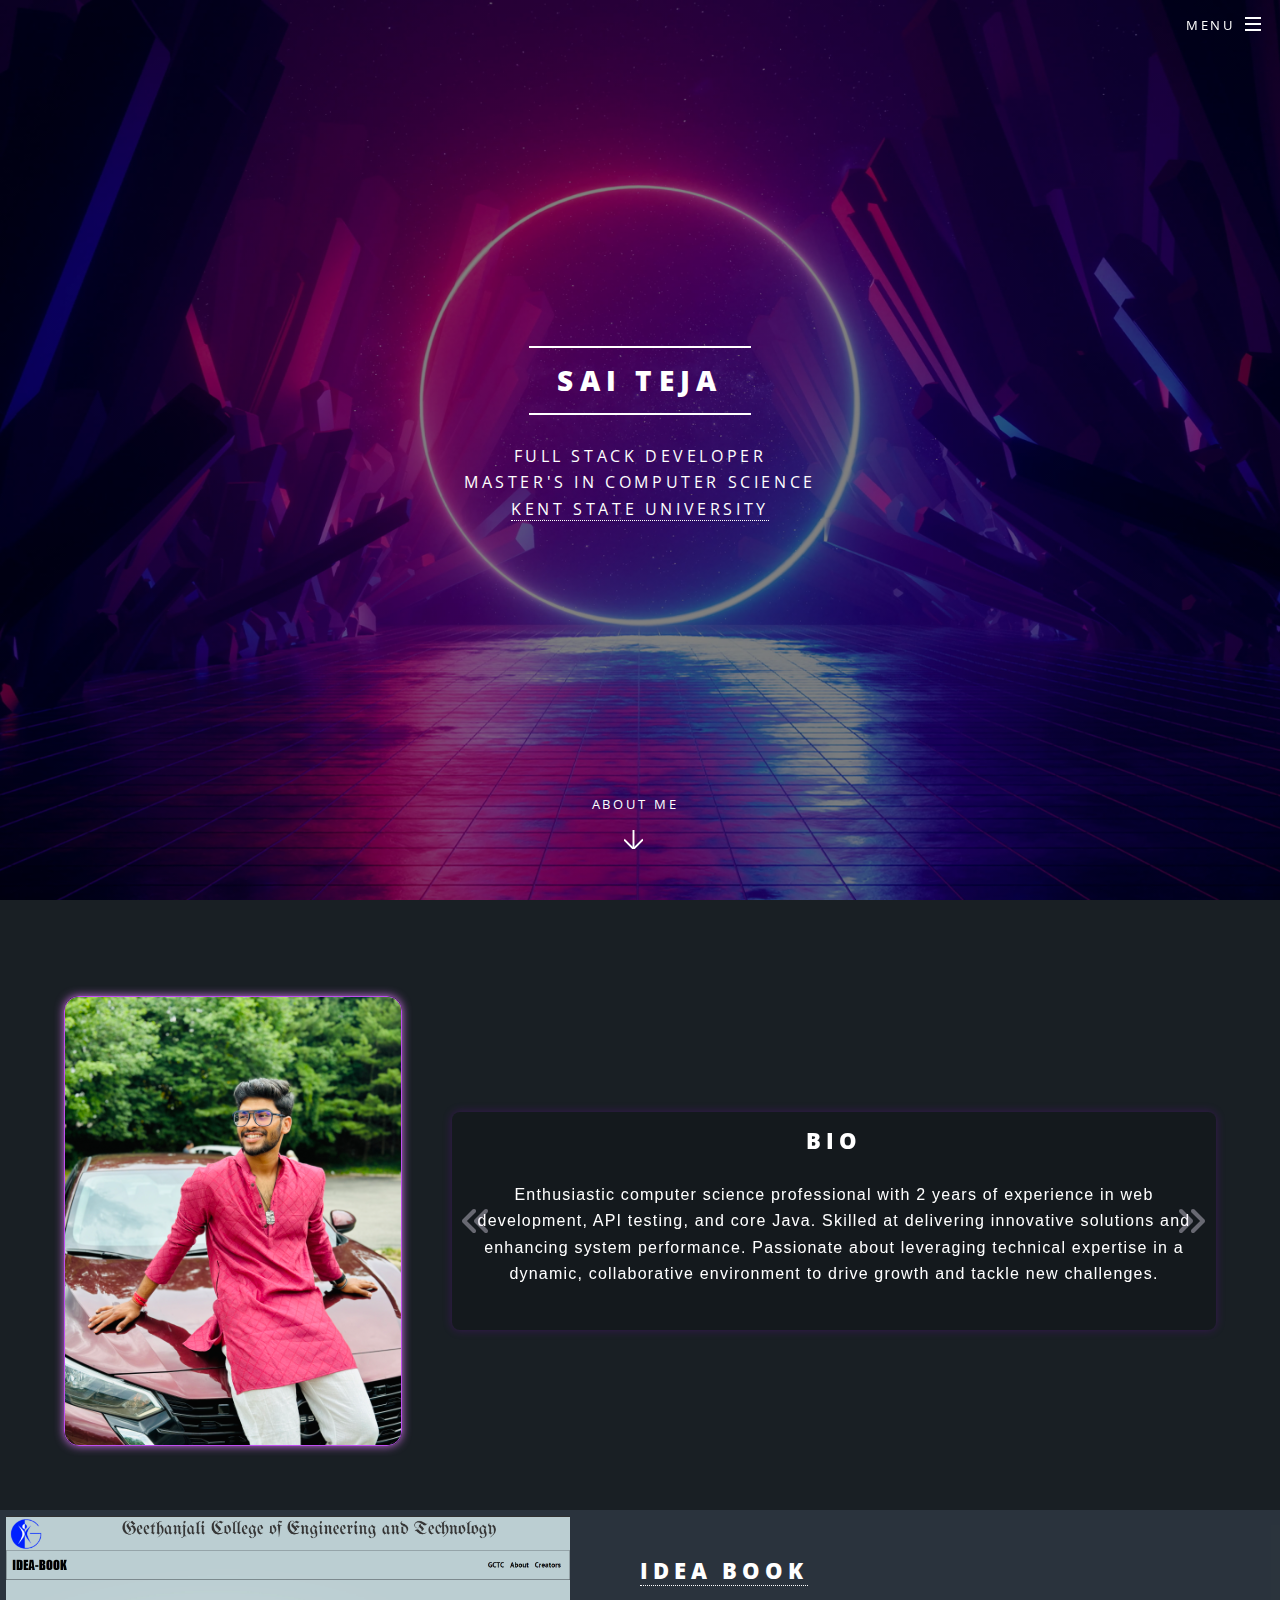
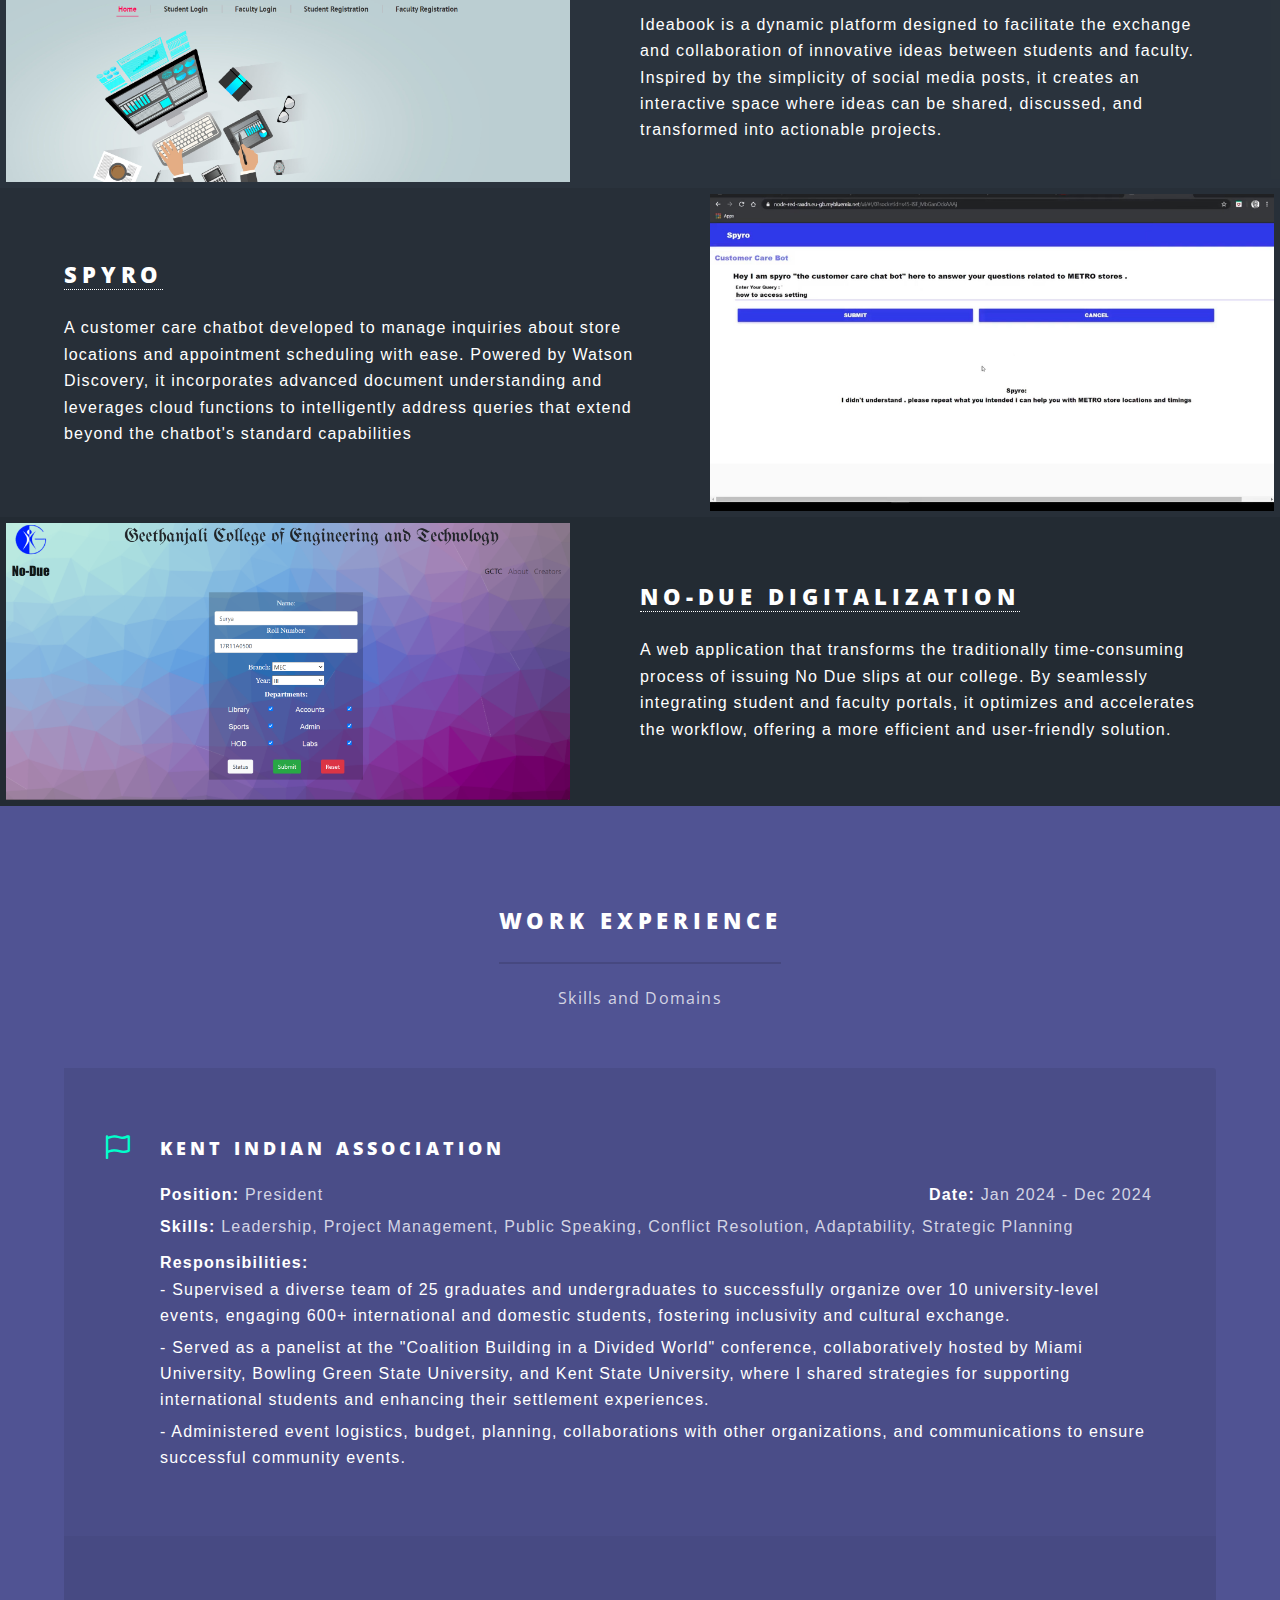
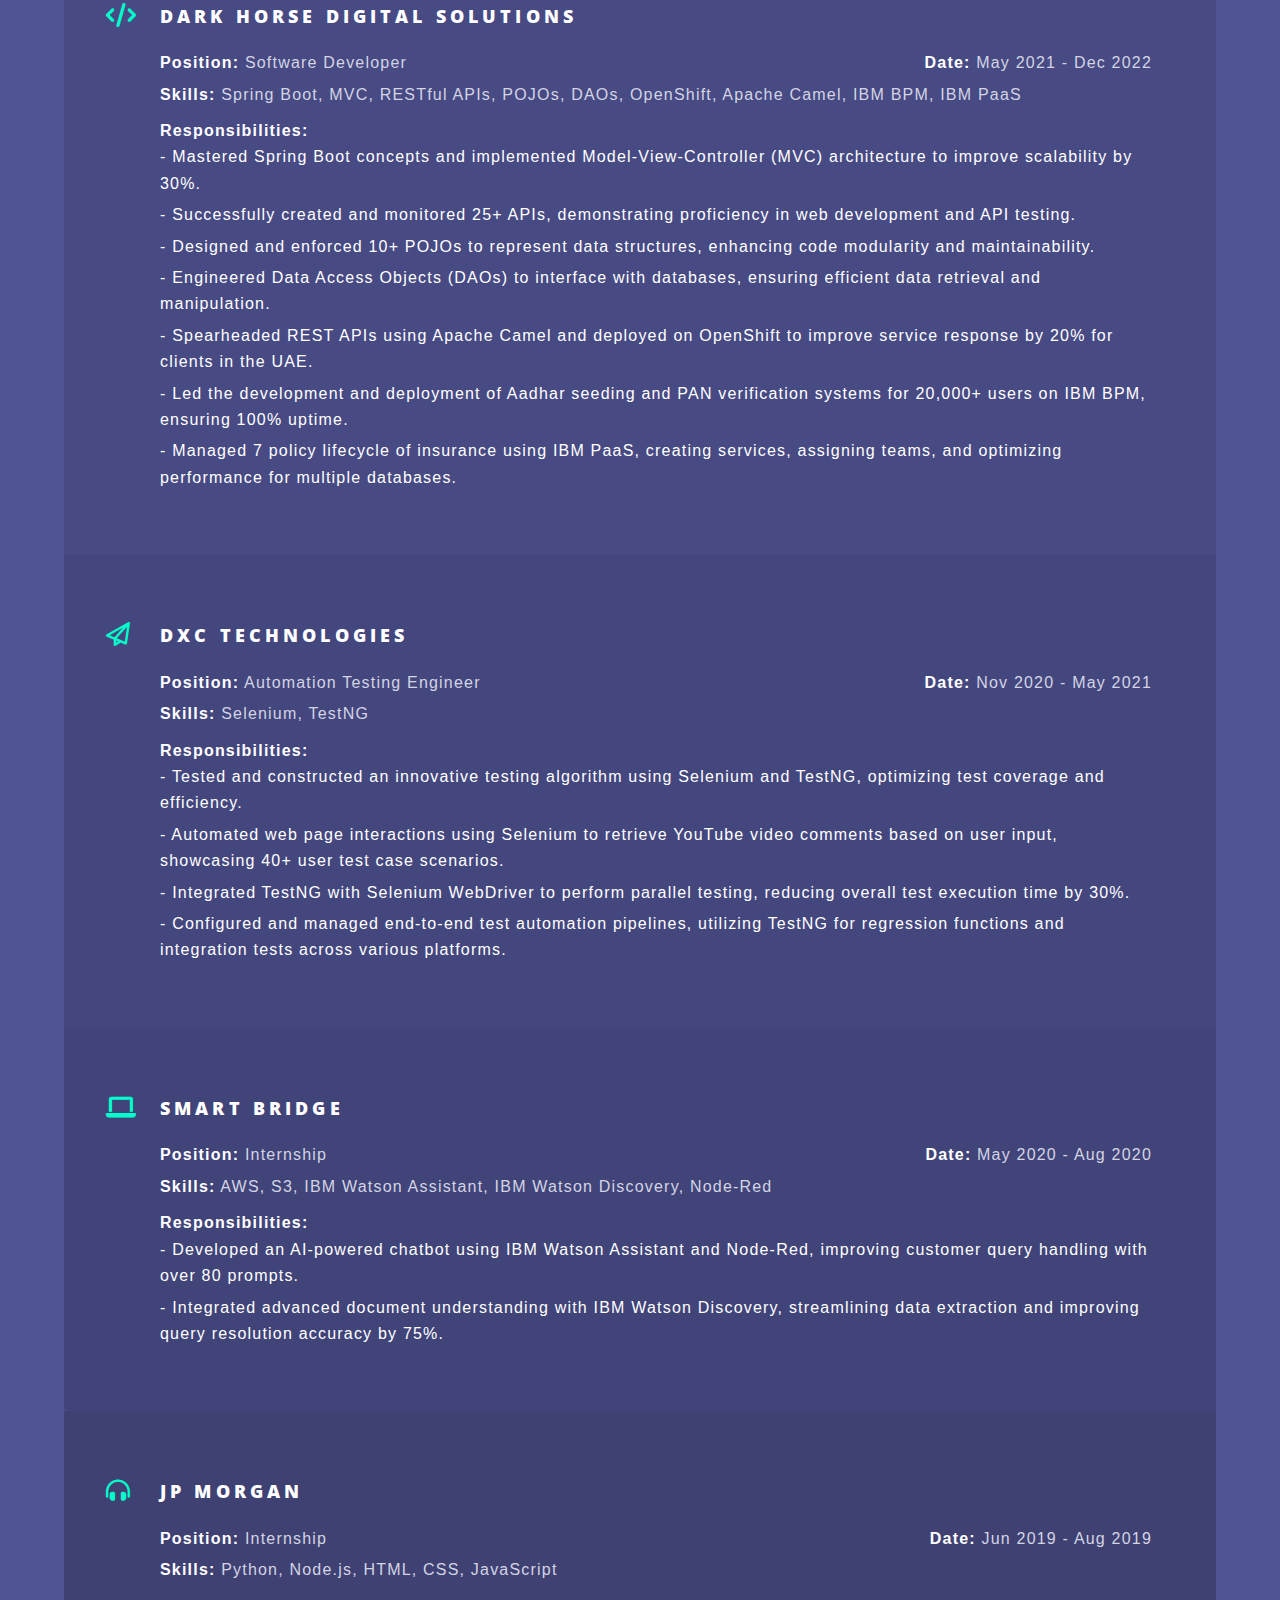
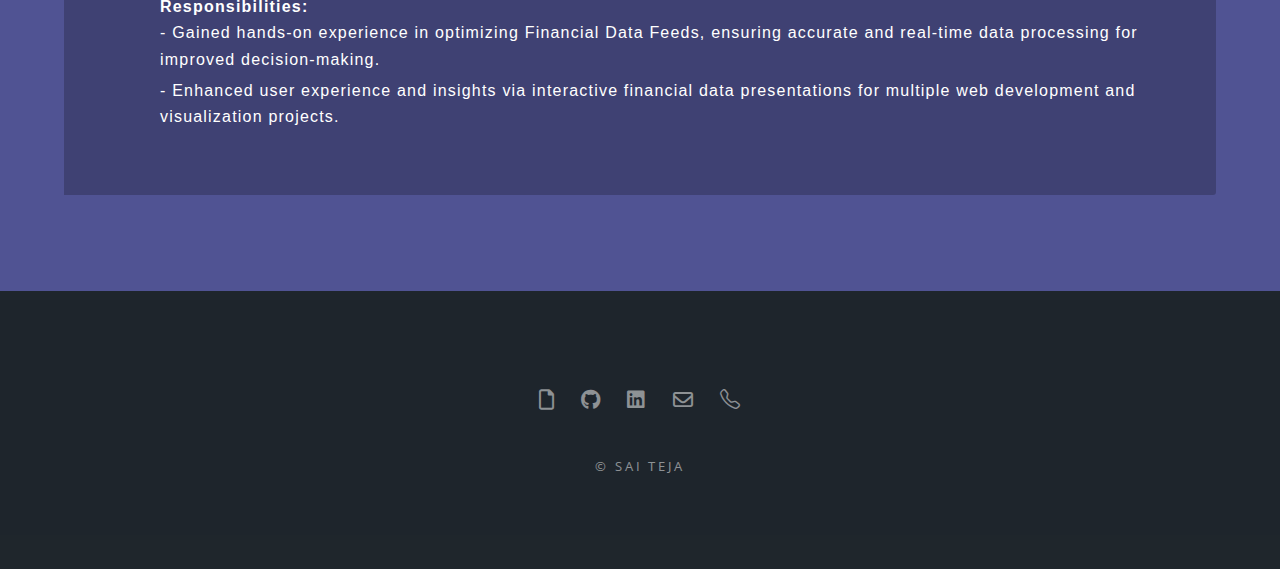
<file: index.html>
<!DOCTYPE HTML>
<html>

<head>
    <title>Teja's Portfolio</title>
    <meta charset="utf-8" />
    <meta name="viewport" content="width=device-width, initial-scale=1, user-scalable=no" />
    <link rel="icon" href="images/butterfly.png" type="image/png" />
    <link rel="stylesheet" href="assets/css/main.css" />
    <link rel="stylesheet" href="https://cdnjs.cloudflare.com/ajax/libs/font-awesome/6.0.0-beta3/css/all.min.css">
    <!-- <link rel="stylesheet" href="https://cdnjs.cloudflare.com/ajax/libs/font-awesome/5.15.4/css/all.min.css"> -->
    <!-- <link rel="stylesheet" href="https://cdnjs.cloudflare.com/ajax/libs/font-awesome/4.7.0/css/font-awesome.min.css"> -->
    <link href="https://fonts.googleapis.com/icon?family=Material+Icons" rel="stylesheet">
    <link rel="stylesheet" href="https://cdn.jsdelivr.net/npm/bootstrap-icons/font/bootstrap-icons.css">


    <noscript>
        <link rel="stylesheet" href="assets/css/noscript.css" />
    </noscript>
</head>

<body class="landing is-preload">

    <!-- Page Wrapper -->
    <div id="page-wrapper">

        <!-- Header -->
        <header id="header" class="alt">
            <h1><a href="index.html">Sai Teja</a></h1>
            <nav id="nav">
                <ul>
                    <li class="special">
                        <a href="#menu" class="menuToggle"><span>Menu</span></a>
                        <div id="menu">
                            <ul>
                                <li><a href="index.html">Home</a></li>
                                <li><a href='#one'>About Me</a></li>
                                <li><a href='#two'>Projects</a></li>
                                <li><a href='#three'>Work Experience</a></li>
                                <li><a href="#footer">Contact</a></li>
                            </ul>
                        </div>
                    </li>
                </ul>
            </nav>
        </header>

        <!-- Banner -->
        <section id="banner">
            <div class="inner ">
                <h2>Sai Teja</h2>
                <p>Full Stack Developer<br /> Master's in Computer Science<br />
                    <a href="https://www.kent.edu/?utm_source=google&utm_medium=cpc&utm_campaign=fm_ao_kent_state_branded&gad_source=1&gclid=Cj0KCQjwz7C2BhDkARIsAA_SZKZMeMjC-6xiRbfBIywnPyvcLcqsGYoFMNMGLP6HFAMGtVQcR5QAIYQaAoVVEALw_wcB&gclsrc=aw.ds">Kent
                        State University</a>
                </p>
            </div>
            <a href="#one" class="more scrolly">About Me</a>
        </section>

        <!-- One -->
        <section id="one" class="wrapper style1 special" style="background-color:rgba(0, 0, 0, 0.442)">
            <div class=" major container inner ">
                <div class=" container img ">
                    <img src="images/org.jpg " alt="Traditional Pic " />
                </div>
                <div class="container text">
                    <div class="tab-container">
                        <div class="tabs">
                            <div class="tab active-tab" id="tab1">
                                <h2>Bio</h2>
                                <p style="font-family: 'Gill Sans', 'Gill Sans MT', Calibri, 'Trebuchet MS', sans-serif; color:white">Enthusiastic computer science professional with 2 years of experience in web development, API testing, and core Java. Skilled at delivering innovative solutions and enhancing system performance. Passionate about leveraging
                                    technical expertise in a dynamic, collaborative environment to drive growth and tackle new challenges.</p>
                            </div>
                            <div class="tab " id="tab2">
                                <h2>Skills</h2>
                                <dl>
    <dt><i class="fas fa-code"></i> Technologies and Languages</dt>
    <dd>Java, Python, C/C++, C#, JavaScript, PHP, HTML, CSS, Node.js</dd>
    
    <dt><i class="fas fa-globe"></i> Web Technologies</dt>
    <dd>Spring Boot, Django, Flask, RESTful APIs, Full Stack Development</dd>
    
    <dt><i class="fas fa-database"></i> Databases</dt>
    <dd>MySQL, MongoDB, RDBMS</dd>
    
    <dt><i class="fas fa-tools"></i> Tools/Frameworks</dt>
    <dd>IBM BPM, OpenShift, Docker, Git, Camel</dd>
    
    <dt><i class="fas fa-robot"></i> AI/ML Technologies</dt>
    <dd>PyTorch, TensorFlow, Keras, OpenCV, YOLO, CNN, R-CNN, ResNet, EfficientNet</dd>
    
    <dt><i class="fas fa-cogs"></i> Data Visualization</dt>
    <dd>Matplotlib, Seaborn, Perspective</dd>
    
    <dt><i class="fas fa-clipboard-check"></i> Automation Testing</dt>
    <dd>Selenium, TestNG</dd>
</dl>

                            </div>
                        </div>
                        <div class="tab" id="tab3">
                            <h2>Education</h2>
                            <dl>
                                <dt>Masters in Computer Science - 3.7/4</dt>
                                <dd>
                                    Kent State University<br> Graduation: December 2024
                                </dd>
                                <dt>Bachelors in Computer Science - 8.1/10</dt>
                                <dd>
                                    Geethanjali College of Engineering and Technology<br> Graduation: June 2021
                                </dd>
                            </dl>
                        </div>
                        <div class="arrow-container">
                            <i class="fas fa-angle-double-left arrow-icon left-arrow"></i>
                            <i class="fas fa-angle-double-right arrow-icon right-arrow"></i>
                        </div>
                    </div>
                </div>
            </div>
    </div>
    </section>

    <!-- Two -->
    <section id="two" class="wrapper alt style2 ">
        <section class="spotlight ">
            <div class="image frame image-container"><img src="images/Ideabook_home.png " class="image" alt=" " /></div>
            <div class="content ">
                <h2>
                    <a href="https://github.com/saiteja0704/Ideabook">Idea Book</a>
                </h2>
                <p style="font-family: 'Gill Sans', 'Gill Sans MT', Calibri, 'Trebuchet MS', sans-serif;">Ideabook is a dynamic platform designed to facilitate the exchange and collaboration of innovative ideas between students and faculty. Inspired by the simplicity of social media posts, it creates an interactive space where ideas can be
                    shared, discussed, and transformed into actionable projects.</p>
            </div>
        </section>
        <section class="spotlight ">
            <div class="image frame image-container"><img src="images/spyro.jpg " alt=" " class="image" /></div>
            <div class="content ">
                <h2>
                    <a href="https://github.com/saiteja0704/Spyro">Spyro</a>
                </h2>
                <p style="font-family: 'Gill Sans', 'Gill Sans MT', Calibri, 'Trebuchet MS', sans-serif;">A customer care chatbot developed to manage inquiries about store locations and appointment scheduling with ease. Powered by Watson Discovery, it incorporates advanced document understanding and leverages cloud functions to intelligently
                    address queries that extend beyond the chatbot's standard capabilities</p>
            </div>
        </section>
        <section class="spotlight ">
            <div class="image frame image-container"><img src="images/mini.png " alt=" " class="image" /></div>
            <div class="content ">
                <h2>
                    <a href="https://github.com/saiteja0704/No-due-Digitalization">No-Due Digitalization</a>
                </h2>
                <p style="font-family: 'Gill Sans', 'Gill Sans MT', Calibri, 'Trebuchet MS', sans-serif;">A web application that transforms the traditionally time-consuming process of issuing No Due slips at our college. By seamlessly integrating student and faculty portals, it optimizes and accelerates the workflow, offering a more efficient
                    and user-friendly solution.</p>
            </div>
        </section>
    </section>

    <!-- Three -->
    <section id="three" class="wrapper style3 special ">
        <div class="inner ">
            <header class="major ">
                <h2>Work Experience</h2>
                <p>Skills and Domains</p>
            </header>
            <ul class="features ">
                <style>
                    dt {
                        font-family: 'Segoe UI', Tahoma, Geneva, Verdana, sans-serif;
                        font-weight: bold;
                        margin-top: 10px;
                    }
                    
                    #i,
                    dd {
                        font-family: 'Gill Sans', 'Gill Sans MT', Calibri, 'Trebuchet MS', sans-serif;
                        margin-bottom: 5px;
                    }
                </style>

                <li class="icon fa-flag">
                    <h3>Kent Indian Association</h3>
                    <div style="display: flex; justify-content: space-between; align-items: center;">
                        <p id="i"><strong>Position:</strong> President</p>
                        <p id="i"><strong>Date:</strong> Jan 2024 - Dec 2024</p>
                    </div>
                    <p id="i"><strong>Skills:</strong> Leadership, Project Management, Public Speaking, Conflict Resolution, Adaptability, Strategic Planning</p>
                    <dl>
                        <dt>Responsibilities:</dt>
                        <dd>- Supervised a diverse team of 25 graduates and undergraduates to successfully organize over 10 university-level events, engaging 600+ international and domestic students, fostering inclusivity and cultural exchange.</dd>
                        <dd>- Served as a panelist at the "Coalition Building in a Divided World" conference, collaboratively hosted by Miami University, Bowling Green State University, and Kent State University, where I shared strategies for supporting international
                            students and enhancing their settlement experiences.</dd>
                        <dd>- Administered event logistics, budget, planning, collaborations with other organizations, and communications to ensure successful community events.</dd>
                    </dl>
                </li>

                <li class="icon solid fa-code">
                    <h3>Dark Horse Digital Solutions</h3>
                    <div style="display: flex; justify-content: space-between; align-items: center;">
                        <p id="i"><strong>Position:</strong> Software Developer</p>
                        <p id="i"><strong>Date:</strong> May 2021 - Dec 2022</p>
                    </div>
                    <p id="i"><strong>Skills:</strong> Spring Boot, MVC, RESTful APIs, POJOs, DAOs, OpenShift, Apache Camel, IBM BPM, IBM PaaS</p>
                    <dl>
                        <dt>Responsibilities:</dt>
                        <dd>- Mastered Spring Boot concepts and implemented Model-View-Controller (MVC) architecture to improve scalability by 30%.</dd>
                        <dd>- Successfully created and monitored 25+ APIs, demonstrating proficiency in web development and API testing.</dd>
                        <dd>- Designed and enforced 10+ POJOs to represent data structures, enhancing code modularity and maintainability.</dd>
                        <dd>- Engineered Data Access Objects (DAOs) to interface with databases, ensuring efficient data retrieval and manipulation.</dd>
                        <dd>- Spearheaded REST APIs using Apache Camel and deployed on OpenShift to improve service response by 20% for clients in the UAE.</dd>
                        <dd>- Led the development and deployment of Aadhar seeding and PAN verification systems for 20,000+ users on IBM BPM, ensuring 100% uptime.</dd>
                        <dd>- Managed 7 policy lifecycle of insurance using IBM PaaS, creating services, assigning teams, and optimizing performance for multiple databases.</dd>
                    </dl>
                </li>

                <li class="icon fa-paper-plane">
                    <h3>DXC Technologies</h3>
                    <div style="display: flex; justify-content: space-between; align-items: center;">
                        <p id="i"><strong>Position:</strong> Automation Testing Engineer</p>
                        <p id="i"><strong>Date:</strong> Nov 2020 - May 2021</p>
                    </div>
                    <p id="i"><strong>Skills:</strong> Selenium, TestNG</p>
                    <dl>
                        <dt>Responsibilities:</dt>
                        <dd>- Tested and constructed an innovative testing algorithm using Selenium and TestNG, optimizing test coverage and efficiency.</dd>
                        <dd>- Automated web page interactions using Selenium to retrieve YouTube video comments based on user input, showcasing 40+ user test case scenarios.</dd>
                        <dd>- Integrated TestNG with Selenium WebDriver to perform parallel testing, reducing overall test execution time by 30%.</dd>
                        <dd>- Configured and managed end-to-end test automation pipelines, utilizing TestNG for regression functions and integration tests across various platforms.</dd>
                    </dl>
                </li>

                <li class="icon solid fa-laptop">
                    <h3>Smart Bridge</h3>
                    <div style="display: flex; justify-content: space-between; align-items: center;">
                        <p id="i"><strong>Position:</strong> Internship</p>
                        <p id="i"><strong>Date:</strong> May 2020 - Aug 2020</p>
                    </div>
                    <p id="i"><strong>Skills:</strong> AWS, S3, IBM Watson Assistant, IBM Watson Discovery, Node-Red</p>
                    <dl>
                        <dt>Responsibilities:</dt>
                        <dd>- Developed an AI-powered chatbot using IBM Watson Assistant and Node-Red, improving customer query handling with over 80 prompts.</dd>
                        <dd>- Integrated advanced document understanding with IBM Watson Discovery, streamlining data extraction and improving query resolution accuracy by 75%.</dd>
                    </dl>
                </li>

                <li class="icon solid fa-headphones-alt">
                    <h3>JP Morgan</h3>
                    <div style="display: flex; justify-content: space-between; align-items: center;">
                        <p id="i"><strong>Position:</strong> Internship</p>
                        <p id="i"><strong>Date:</strong> Jun 2019 - Aug 2019</p>
                    </div>
                    <p id="i"><strong>Skills:</strong> Python, Node.js, HTML, CSS, JavaScript</p>
                    <dl>
                        <dt>Responsibilities:</dt>
                        <dd>- Gained hands-on experience in optimizing Financial Data Feeds, ensuring accurate and real-time data processing for improved decision-making.</dd>
                        <dd>- Enhanced user experience and insights via interactive financial data presentations for multiple web development and visualization projects.</dd>
                    </dl>
                </li>

            </ul>
        </div>
    </section>

    <!-- Footer -->
    <footer id="footer">
        <ul class="icons">
            <li>
                <a href="Resume/Resume.pdf" class="fas fa-file icon tooltip" data-info="Download Resume" id="hel"></a>
            </li>
            <li>
                <a href="https://github.com/saiteja0704 " class="icon brands fa-github tooltip " data-info="saiteja0704" id="hel"> </a>
            </li>
            <li>
                <a href="https://www.linkedin.com/in/saiteja0407/ " class="icon brands fa-linkedin tooltip" data-info="saiteja0407" id="hel"></a>
            </li>
            <li>
                <a href="mailto:saiteja0704@gmail.com " class="icon fa-envelope tooltip" data-info="saiteja0704@gmail.com" id="hel"></a>
            </li>
            <li>
                <!-- <a href="tel:+12342385184" class="tooltip" data-info="+12342385184" id="hel" style="display: inline-block; width: 24px; height: 24px; background-image: url('images/phone.png'); background-size: cover;"></a> -->
                <a href="tel:+12342385184" class="bi bi-telephone icon tooltip" data-info="+12342385184" id="hel"></a>
            </li>
        </ul>
        <ul class="copyright ">
            <li>&copy; Sai Teja</li>
        </ul>
    </footer>
    <!-- Scripts -->
    <script src="assets/js/jquery.min.js "></script>
    <script src="assets/js/jquery.scrollex.min.js "></script>
    <script src="assets/js/jquery.scrolly.min.js "></script>
    <script src="assets/js/browser.min.js "></script>
    <script src="assets/js/breakpoints.min.js "></script>
    <script src="assets/js/util.js "></script>
    <script src="assets/js/main.js "></script>
    <script src="assets/js/tabswitch.js "></script>
</body>

</html>
</file>
<file: assets/css/noscript.css>
/* Banner */

body.is-preload #banner h2 {
    -moz-transform: none;
    -webkit-transform: none;
    -ms-transform: none;
    transform: none;
    opacity: 1;
}

body.is-preload #banner h2:before,
body.is-preload #banner h2:after {
    width: 100%;
}

body.is-preload #banner .more {
    -moz-transform: none;
    -webkit-transform: none;
    -ms-transform: none;
    transform: none;
    opacity: 1;
}

body.is-preload #banner:after {
    opacity: 0;
}
</file>
<file: assets/css/main.css>
@import url(fontawesome-all.min.css);
@import url("https://fonts.googleapis.com/css?family=Open+Sans:400,400italic,600,600italic,800,800italic");
html,
body,
div,
span,
applet,
object,
iframe,
h1,
h2,
h3,
h4,
h5,
h6,
p,
blockquote,
pre,
a,
abbr,
acronym,
address,
big,
cite,
code,
del,
dfn,
em,
img,
ins,
kbd,
q,
s,
samp,
small,
strike,
strong,
sub,
sup,
tt,
var,
b,
u,
i,
center,
dl,
dt,
dd,
ol,
ul,
li,
fieldset,
form,
label,
legend,
table,
caption,
tbody,
tfoot,
thead,
tr,
th,
td,
article,
aside,
canvas,
details,
embed,
figure,
figcaption,
footer,
header,
hgroup,
menu,
nav,
output,
ruby,
section,
summary,
time,
mark,
audio,
video {
    margin: 0;
    padding: 0;
    border: 0;
    font-size: 100%;
    font: inherit;
    vertical-align: baseline;
}

article,
aside,
details,
figcaption,
figure,
footer,
header,
hgroup,
menu,
nav,
section {
    display: block;
}

body {
    line-height: 1;
}

ol,
ul {
    list-style: none;
}

blockquote,
q {
    quotes: none;
}

blockquote:before,
blockquote:after,
q:before,
q:after {
    content: '';
    content: none;
}

table {
    border-collapse: collapse;
    border-spacing: 0;
}

body {
    -webkit-text-size-adjust: none;
}

mark {
    background-color: transparent;
    color: inherit;
}

input::-moz-focus-inner {
    border: 0;
    padding: 0;
}

input,
select,
textarea {
    -moz-appearance: none;
    -webkit-appearance: none;
    -ms-appearance: none;
    appearance: none;
}


/* Basic */

@-ms-viewport {
    width: device-width;
}

html {
    box-sizing: border-box;
}

*,
*:before,
*:after {
    box-sizing: inherit;
}

body {
    background: #2e3842;
}

body.is-preload *,
body.is-preload *:before,
body.is-preload *:after {
    -moz-animation: none !important;
    -webkit-animation: none !important;
    -ms-animation: none !important;
    animation: none !important;
    -moz-transition: none !important;
    -webkit-transition: none !important;
    -ms-transition: none !important;
    transition: none !important;
}

body,
input,
select,
textarea {
    color: #fff;
    font-family: "Open Sans", Helvetica, sans-serif;
    font-size: 15pt;
    font-weight: 400;
    letter-spacing: 0.075em;
    line-height: 1.65em;
}

@media screen and (max-width: 1680px) {
    body,
    input,
    select,
    textarea {
        font-size: 13pt;
    }
}

@media screen and (max-width: 1280px) {
    body,
    input,
    select,
    textarea {
        font-size: 12pt;
    }
}

@media screen and (max-width: 736px) {
    body,
    input,
    select,
    textarea {
        font-size: 11pt;
        letter-spacing: 0.0375em;
    }
}

a {
    -moz-transition: color 0.2s ease, border-bottom-color 0.2s ease;
    -webkit-transition: color 0.2s ease, border-bottom-color 0.2s ease;
    -ms-transition: color 0.2s ease, border-bottom-color 0.2s ease;
    transition: color 0.2s ease, border-bottom-color 0.2s ease;
    border-bottom: dotted 1px;
    color: inherit;
    text-decoration: none;
}

a:hover {
    border-bottom-color: transparent;
}

strong,
b {
    color: #fff;
    font-weight: 600;
}

em,
i {
    font-style: italic;
}

p {
    margin: 0 0 2em 0;
}

h1,
h2,
h3,
h4,
h5,
h6 {
    color: #fff;
    font-weight: 800;
    letter-spacing: 0.225em;
    line-height: 1em;
    margin: 0 0 1em 0;
    text-transform: uppercase;
}

h1 a,
h2 a,
h3 a,
h4 a,
h5 a,
h6 a {
    color: inherit;
    text-decoration: none;
}

h2 {
    font-size: 1.35em;
    line-height: 1.75em;
}

@media screen and (max-width: 736px) {
    h2 {
        font-size: 1.1em;
        line-height: 1.65em;
    }
}

h3 {
    font-size: 1.15em;
    line-height: 1.75em;
}

@media screen and (max-width: 736px) {
    /* education media */
    .tab-links {
        font-size: 16px;
        margin-right: 20px;
    }
    .tab-heading {
        font-size: 13px;
        margin-right: 10px;
    }
    h3 {
        font-size: 1em;
        line-height: 1.65em;
    }
}

h4 {
    font-size: 1em;
    line-height: 1.5em;
}

h5 {
    font-size: 0.8em;
    line-height: 1.5em;
}

h6 {
    font-size: 0.7em;
    line-height: 1.5em;
}

sub {
    font-size: 0.8em;
    position: relative;
    top: 0.5em;
}

sup {
    font-size: 0.8em;
    position: relative;
    top: -0.5em;
}

hr {
    border: 0;
    border-bottom: solid 2px #fff;
    margin: 3em 0;
}

hr.major {
    margin: 4.5em 0;
}

blockquote {
    border-left: solid 4px #fff;
    font-style: italic;
    margin: 0 0 2em 0;
    padding: 0.5em 0 0.5em 2em;
}

code {
    background: rgba(144, 144, 144, 0.25);
    border-radius: 3px;
    font-family: "Courier New", monospace;
    font-size: 0.9em;
    letter-spacing: 0;
    margin: 0 0.25em;
    padding: 0.25em 0.65em;
}

pre {
    -webkit-overflow-scrolling: touch;
    font-family: "Courier New", monospace;
    font-size: 0.9em;
    margin: 0 0 2em 0;
}

pre code {
    display: block;
    line-height: 1.75em;
    padding: 1em 1.5em;
    overflow-x: auto;
}

.align-left {
    text-align: left;
}

.align-center {
    text-align: center;
}

.align-right {
    text-align: right;
}


/* Row */

.row {
    display: flex;
    flex-wrap: wrap;
    box-sizing: border-box;
    align-items: stretch;
}

.row>* {
    box-sizing: border-box;
}

.row.gtr-uniform>*> :last-child {
    margin-bottom: 0;
}

.row.aln-left {
    justify-content: flex-start;
}

.row.aln-center {
    justify-content: center;
}

.row.aln-right {
    justify-content: flex-end;
}

.row.aln-top {
    align-items: flex-start;
}

.row.aln-middle {
    align-items: center;
}

.row.aln-bottom {
    align-items: flex-end;
}

.row>.imp {
    order: -1;
}

.row>.col-1 {
    width: 8.33333%;
}

.row>.off-1 {
    margin-left: 8.33333%;
}

.row>.col-2 {
    width: 16.66667%;
}

.row>.off-2 {
    margin-left: 16.66667%;
}

.row>.col-3 {
    width: 25%;
}

.row>.off-3 {
    margin-left: 25%;
}

.row>.col-4 {
    width: 33.33333%;
}

.row>.off-4 {
    margin-left: 33.33333%;
}

.row>.col-5 {
    width: 41.66667%;
}

.row>.off-5 {
    margin-left: 41.66667%;
}

.row>.col-6 {
    width: 50%;
}

.row>.off-6 {
    margin-left: 50%;
}

.row>.col-7 {
    width: 58.33333%;
}

.row>.off-7 {
    margin-left: 58.33333%;
}

.row>.col-8 {
    width: 66.66667%;
}

.row>.off-8 {
    margin-left: 66.66667%;
}

.row>.col-9 {
    width: 75%;
}

.row>.off-9 {
    margin-left: 75%;
}

.row>.col-10 {
    width: 83.33333%;
}

.row>.off-10 {
    margin-left: 83.33333%;
}

.row>.col-11 {
    width: 91.66667%;
}

.row>.off-11 {
    margin-left: 91.66667%;
}

.row>.col-12 {
    width: 100%;
}

.row>.off-12 {
    margin-left: 100%;
}

.row.gtr-0 {
    margin-top: 0;
    margin-left: 0em;
}

.row.gtr-0>* {
    padding: 0 0 0 0em;
}

.row.gtr-0.gtr-uniform {
    margin-top: 0em;
}

.row.gtr-0.gtr-uniform>* {
    padding-top: 0em;
}

.row.gtr-25 {
    margin-top: 0;
    margin-left: -0.375em;
}

.row.gtr-25>* {
    padding: 0 0 0 0.375em;
}

.row.gtr-25.gtr-uniform {
    margin-top: -0.375em;
}

.row.gtr-25.gtr-uniform>* {
    padding-top: 0.375em;
}

.row.gtr-50 {
    margin-top: 0;
    margin-left: -0.75em;
}

.row.gtr-50>* {
    padding: 0 0 0 0.75em;
}

.row.gtr-50.gtr-uniform {
    margin-top: -0.75em;
}

.row.gtr-50.gtr-uniform>* {
    padding-top: 0.75em;
}

.row {
    margin-top: 0;
    margin-left: -1.5em;
}

.row>* {
    padding: 0 0 0 1.5em;
}

.row.gtr-uniform {
    margin-top: -1.5em;
}

.row.gtr-uniform>* {
    padding-top: 1.5em;
}

.row.gtr-150 {
    margin-top: 0;
    margin-left: -2.25em;
}

.row.gtr-150>* {
    padding: 0 0 0 2.25em;
}

.row.gtr-150.gtr-uniform {
    margin-top: -2.25em;
}

.row.gtr-150.gtr-uniform>* {
    padding-top: 2.25em;
}

.row.gtr-200 {
    margin-top: 0;
    margin-left: -3em;
}

.row.gtr-200>* {
    padding: 0 0 0 3em;
}

.row.gtr-200.gtr-uniform {
    margin-top: -3em;
}

.row.gtr-200.gtr-uniform>* {
    padding-top: 3em;
}

@media screen and (max-width: 1680px) {
    .row {
        display: flex;
        flex-wrap: wrap;
        box-sizing: border-box;
        align-items: stretch;
    }
    .row>* {
        box-sizing: border-box;
    }
    .row.gtr-uniform>*> :last-child {
        margin-bottom: 0;
    }
    .row.aln-left {
        justify-content: flex-start;
    }
    .row.aln-center {
        justify-content: center;
    }
    .row.aln-right {
        justify-content: flex-end;
    }
    .row.aln-top {
        align-items: flex-start;
    }
    .row.aln-middle {
        align-items: center;
    }
    .row.aln-bottom {
        align-items: flex-end;
    }
    .row>.imp-xlarge {
        order: -1;
    }
    .row>.col-1-xlarge {
        width: 8.33333%;
    }
    .row>.off-1-xlarge {
        margin-left: 8.33333%;
    }
    .row>.col-2-xlarge {
        width: 16.66667%;
    }
    .row>.off-2-xlarge {
        margin-left: 16.66667%;
    }
    .row>.col-3-xlarge {
        width: 25%;
    }
    .row>.off-3-xlarge {
        margin-left: 25%;
    }
    .row>.col-4-xlarge {
        width: 33.33333%;
    }
    .row>.off-4-xlarge {
        margin-left: 33.33333%;
    }
    .row>.col-5-xlarge {
        width: 41.66667%;
    }
    .row>.off-5-xlarge {
        margin-left: 41.66667%;
    }
    .row>.col-6-xlarge {
        width: 50%;
    }
    .row>.off-6-xlarge {
        margin-left: 50%;
    }
    .row>.col-7-xlarge {
        width: 58.33333%;
    }
    .row>.off-7-xlarge {
        margin-left: 58.33333%;
    }
    .row>.col-8-xlarge {
        width: 66.66667%;
    }
    .row>.off-8-xlarge {
        margin-left: 66.66667%;
    }
    .row>.col-9-xlarge {
        width: 75%;
    }
    .row>.off-9-xlarge {
        margin-left: 75%;
    }
    .row>.col-10-xlarge {
        width: 83.33333%;
    }
    .row>.off-10-xlarge {
        margin-left: 83.33333%;
    }
    .row>.col-11-xlarge {
        width: 91.66667%;
    }
    .row>.off-11-xlarge {
        margin-left: 91.66667%;
    }
    .row>.col-12-xlarge {
        width: 100%;
    }
    .row>.off-12-xlarge {
        margin-left: 100%;
    }
    .row.gtr-0 {
        margin-top: 0;
        margin-left: 0em;
    }
    .row.gtr-0>* {
        padding: 0 0 0 0em;
    }
    .row.gtr-0.gtr-uniform {
        margin-top: 0em;
    }
    .row.gtr-0.gtr-uniform>* {
        padding-top: 0em;
    }
    .row.gtr-25 {
        margin-top: 0;
        margin-left: -0.375em;
    }
    .row.gtr-25>* {
        padding: 0 0 0 0.375em;
    }
    .row.gtr-25.gtr-uniform {
        margin-top: -0.375em;
    }
    .row.gtr-25.gtr-uniform>* {
        padding-top: 0.375em;
    }
    .row.gtr-50 {
        margin-top: 0;
        margin-left: -0.75em;
    }
    .row.gtr-50>* {
        padding: 0 0 0 0.75em;
    }
    .row.gtr-50.gtr-uniform {
        margin-top: -0.75em;
    }
    .row.gtr-50.gtr-uniform>* {
        padding-top: 0.75em;
    }
    .row {
        margin-top: 0;
        margin-left: -1.5em;
    }
    .row>* {
        padding: 0 0 0 1.5em;
    }
    .row.gtr-uniform {
        margin-top: -1.5em;
    }
    .row.gtr-uniform>* {
        padding-top: 1.5em;
    }
    .row.gtr-150 {
        margin-top: 0;
        margin-left: -2.25em;
    }
    .row.gtr-150>* {
        padding: 0 0 0 2.25em;
    }
    .row.gtr-150.gtr-uniform {
        margin-top: -2.25em;
    }
    .row.gtr-150.gtr-uniform>* {
        padding-top: 2.25em;
    }
    .row.gtr-200 {
        margin-top: 0;
        margin-left: -3em;
    }
    .row.gtr-200>* {
        padding: 0 0 0 3em;
    }
    .row.gtr-200.gtr-uniform {
        margin-top: -3em;
    }
    .row.gtr-200.gtr-uniform>* {
        padding-top: 3em;
    }
}

@media screen and (max-width: 1280px) {
    .row {
        display: flex;
        flex-wrap: wrap;
        box-sizing: border-box;
        align-items: stretch;
    }
    .row>* {
        box-sizing: border-box;
    }
    .row.gtr-uniform>*> :last-child {
        margin-bottom: 0;
    }
    .row.aln-left {
        justify-content: flex-start;
    }
    .row.aln-center {
        justify-content: center;
    }
    .row.aln-right {
        justify-content: flex-end;
    }
    .row.aln-top {
        align-items: flex-start;
    }
    .row.aln-middle {
        align-items: center;
    }
    .row.aln-bottom {
        align-items: flex-end;
    }
    .row>.imp-large {
        order: -1;
    }
    .row>.col-1-large {
        width: 8.33333%;
    }
    .row>.off-1-large {
        margin-left: 8.33333%;
    }
    .row>.col-2-large {
        width: 16.66667%;
    }
    .row>.off-2-large {
        margin-left: 16.66667%;
    }
    .row>.col-3-large {
        width: 25%;
    }
    .row>.off-3-large {
        margin-left: 25%;
    }
    .row>.col-4-large {
        width: 33.33333%;
    }
    .row>.off-4-large {
        margin-left: 33.33333%;
    }
    .row>.col-5-large {
        width: 41.66667%;
    }
    .row>.off-5-large {
        margin-left: 41.66667%;
    }
    .row>.col-6-large {
        width: 50%;
    }
    .row>.off-6-large {
        margin-left: 50%;
    }
    .row>.col-7-large {
        width: 58.33333%;
    }
    .row>.off-7-large {
        margin-left: 58.33333%;
    }
    .row>.col-8-large {
        width: 66.66667%;
    }
    .row>.off-8-large {
        margin-left: 66.66667%;
    }
    .row>.col-9-large {
        width: 75%;
    }
    .row>.off-9-large {
        margin-left: 75%;
    }
    .row>.col-10-large {
        width: 83.33333%;
    }
    .row>.off-10-large {
        margin-left: 83.33333%;
    }
    .row>.col-11-large {
        width: 91.66667%;
    }
    .row>.off-11-large {
        margin-left: 91.66667%;
    }
    .row>.col-12-large {
        width: 100%;
    }
    .row>.off-12-large {
        margin-left: 100%;
    }
    .row.gtr-0 {
        margin-top: 0;
        margin-left: 0em;
    }
    .row.gtr-0>* {
        padding: 0 0 0 0em;
    }
    .row.gtr-0.gtr-uniform {
        margin-top: 0em;
    }
    .row.gtr-0.gtr-uniform>* {
        padding-top: 0em;
    }
    .row.gtr-25 {
        margin-top: 0;
        margin-left: -0.375em;
    }
    .row.gtr-25>* {
        padding: 0 0 0 0.375em;
    }
    .row.gtr-25.gtr-uniform {
        margin-top: -0.375em;
    }
    .row.gtr-25.gtr-uniform>* {
        padding-top: 0.375em;
    }
    .row.gtr-50 {
        margin-top: 0;
        margin-left: -0.75em;
    }
    .row.gtr-50>* {
        padding: 0 0 0 0.75em;
    }
    .row.gtr-50.gtr-uniform {
        margin-top: -0.75em;
    }
    .row.gtr-50.gtr-uniform>* {
        padding-top: 0.75em;
    }
    .row {
        margin-top: 0;
        margin-left: -1.5em;
    }
    .row>* {
        padding: 0 0 0 1.5em;
    }
    .row.gtr-uniform {
        margin-top: -1.5em;
    }
    .row.gtr-uniform>* {
        padding-top: 1.5em;
    }
    .row.gtr-150 {
        margin-top: 0;
        margin-left: -2.25em;
    }
    .row.gtr-150>* {
        padding: 0 0 0 2.25em;
    }
    .row.gtr-150.gtr-uniform {
        margin-top: -2.25em;
    }
    .row.gtr-150.gtr-uniform>* {
        padding-top: 2.25em;
    }
    .row.gtr-200 {
        margin-top: 0;
        margin-left: -3em;
    }
    .row.gtr-200>* {
        padding: 0 0 0 3em;
    }
    .row.gtr-200.gtr-uniform {
        margin-top: -3em;
    }
    .row.gtr-200.gtr-uniform>* {
        padding-top: 3em;
    }
}

@media screen and (max-width: 980px) {
    .row {
        display: flex;
        flex-wrap: wrap;
        box-sizing: border-box;
        align-items: stretch;
    }
    .row>* {
        box-sizing: border-box;
    }
    .row.gtr-uniform>*> :last-child {
        margin-bottom: 0;
    }
    .row.aln-left {
        justify-content: flex-start;
    }
    .row.aln-center {
        justify-content: center;
    }
    .row.aln-right {
        justify-content: flex-end;
    }
    .row.aln-top {
        align-items: flex-start;
    }
    .row.aln-middle {
        align-items: center;
    }
    .row.aln-bottom {
        align-items: flex-end;
    }
    .row>.imp-medium {
        order: -1;
    }
    .row>.col-1-medium {
        width: 8.33333%;
    }
    .row>.off-1-medium {
        margin-left: 8.33333%;
    }
    .row>.col-2-medium {
        width: 16.66667%;
    }
    .row>.off-2-medium {
        margin-left: 16.66667%;
    }
    .row>.col-3-medium {
        width: 25%;
    }
    .row>.off-3-medium {
        margin-left: 25%;
    }
    .row>.col-4-medium {
        width: 33.33333%;
    }
    .row>.off-4-medium {
        margin-left: 33.33333%;
    }
    .row>.col-5-medium {
        width: 41.66667%;
    }
    .row>.off-5-medium {
        margin-left: 41.66667%;
    }
    .row>.col-6-medium {
        width: 50%;
    }
    .row>.off-6-medium {
        margin-left: 50%;
    }
    .row>.col-7-medium {
        width: 58.33333%;
    }
    .row>.off-7-medium {
        margin-left: 58.33333%;
    }
    .row>.col-8-medium {
        width: 66.66667%;
    }
    .row>.off-8-medium {
        margin-left: 66.66667%;
    }
    .row>.col-9-medium {
        width: 75%;
    }
    .row>.off-9-medium {
        margin-left: 75%;
    }
    .row>.col-10-medium {
        width: 83.33333%;
    }
    .row>.off-10-medium {
        margin-left: 83.33333%;
    }
    .row>.col-11-medium {
        width: 91.66667%;
    }
    .row>.off-11-medium {
        margin-left: 91.66667%;
    }
    .row>.col-12-medium {
        width: 100%;
    }
    .row>.off-12-medium {
        margin-left: 100%;
    }
    .row.gtr-0 {
        margin-top: 0;
        margin-left: 0em;
    }
    .row.gtr-0>* {
        padding: 0 0 0 0em;
    }
    .row.gtr-0.gtr-uniform {
        margin-top: 0em;
    }
    .row.gtr-0.gtr-uniform>* {
        padding-top: 0em;
    }
    .row.gtr-25 {
        margin-top: 0;
        margin-left: -0.375em;
    }
    .row.gtr-25>* {
        padding: 0 0 0 0.375em;
    }
    .row.gtr-25.gtr-uniform {
        margin-top: -0.375em;
    }
    .row.gtr-25.gtr-uniform>* {
        padding-top: 0.375em;
    }
    .row.gtr-50 {
        margin-top: 0;
        margin-left: -0.75em;
    }
    .row.gtr-50>* {
        padding: 0 0 0 0.75em;
    }
    .row.gtr-50.gtr-uniform {
        margin-top: -0.75em;
    }
    .row.gtr-50.gtr-uniform>* {
        padding-top: 0.75em;
    }
    .row {
        margin-top: 0;
        margin-left: -1.5em;
    }
    .row>* {
        padding: 0 0 0 1.5em;
    }
    .row.gtr-uniform {
        margin-top: -1.5em;
    }
    .row.gtr-uniform>* {
        padding-top: 1.5em;
    }
    .row.gtr-150 {
        margin-top: 0;
        margin-left: -2.25em;
    }
    .row.gtr-150>* {
        padding: 0 0 0 2.25em;
    }
    .row.gtr-150.gtr-uniform {
        margin-top: -2.25em;
    }
    .row.gtr-150.gtr-uniform>* {
        padding-top: 2.25em;
    }
    .row.gtr-200 {
        margin-top: 0;
        margin-left: -3em;
    }
    .row.gtr-200>* {
        padding: 0 0 0 3em;
    }
    .row.gtr-200.gtr-uniform {
        margin-top: -3em;
    }
    .row.gtr-200.gtr-uniform>* {
        padding-top: 3em;
    }
}

@media screen and (max-width: 736px) {
    .row {
        display: flex;
        flex-wrap: wrap;
        box-sizing: border-box;
        align-items: stretch;
    }
    .row>* {
        box-sizing: border-box;
    }
    .row.gtr-uniform>*> :last-child {
        margin-bottom: 0;
    }
    .row.aln-left {
        justify-content: flex-start;
    }
    .row.aln-center {
        justify-content: center;
    }
    .row.aln-right {
        justify-content: flex-end;
    }
    .row.aln-top {
        align-items: flex-start;
    }
    .row.aln-middle {
        align-items: center;
    }
    .row.aln-bottom {
        align-items: flex-end;
    }
    .row>.imp-small {
        order: -1;
    }
    .row>.col-1-small {
        width: 8.33333%;
    }
    .row>.off-1-small {
        margin-left: 8.33333%;
    }
    .row>.col-2-small {
        width: 16.66667%;
    }
    .row>.off-2-small {
        margin-left: 16.66667%;
    }
    .row>.col-3-small {
        width: 25%;
    }
    .row>.off-3-small {
        margin-left: 25%;
    }
    .row>.col-4-small {
        width: 33.33333%;
    }
    .row>.off-4-small {
        margin-left: 33.33333%;
    }
    .row>.col-5-small {
        width: 41.66667%;
    }
    .row>.off-5-small {
        margin-left: 41.66667%;
    }
    .row>.col-6-small {
        width: 50%;
    }
    .row>.off-6-small {
        margin-left: 50%;
    }
    .row>.col-7-small {
        width: 58.33333%;
    }
    .row>.off-7-small {
        margin-left: 58.33333%;
    }
    .row>.col-8-small {
        width: 66.66667%;
    }
    .row>.off-8-small {
        margin-left: 66.66667%;
    }
    .row>.col-9-small {
        width: 75%;
    }
    .row>.off-9-small {
        margin-left: 75%;
    }
    .row>.col-10-small {
        width: 83.33333%;
    }
    .row>.off-10-small {
        margin-left: 83.33333%;
    }
    .row>.col-11-small {
        width: 91.66667%;
    }
    .row>.off-11-small {
        margin-left: 91.66667%;
    }
    .row>.col-12-small {
        width: 100%;
    }
    .row>.off-12-small {
        margin-left: 100%;
    }
    .row.gtr-0 {
        margin-top: 0;
        margin-left: 0em;
    }
    .row.gtr-0>* {
        padding: 0 0 0 0em;
    }
    .row.gtr-0.gtr-uniform {
        margin-top: 0em;
    }
    .row.gtr-0.gtr-uniform>* {
        padding-top: 0em;
    }
    .row.gtr-25 {
        margin-top: 0;
        margin-left: -0.375em;
    }
    .row.gtr-25>* {
        padding: 0 0 0 0.375em;
    }
    .row.gtr-25.gtr-uniform {
        margin-top: -0.375em;
    }
    .row.gtr-25.gtr-uniform>* {
        padding-top: 0.375em;
    }
    .row.gtr-50 {
        margin-top: 0;
        margin-left: -0.75em;
    }
    .row.gtr-50>* {
        padding: 0 0 0 0.75em;
    }
    .row.gtr-50.gtr-uniform {
        margin-top: -0.75em;
    }
    .row.gtr-50.gtr-uniform>* {
        padding-top: 0.75em;
    }
    .row {
        margin-top: 0;
        margin-left: -1.5em;
    }
    .row>* {
        padding: 0 0 0 1.5em;
    }
    .row.gtr-uniform {
        margin-top: -1.5em;
    }
    .row.gtr-uniform>* {
        padding-top: 1.5em;
    }
    .row.gtr-150 {
        margin-top: 0;
        margin-left: -2.25em;
    }
    .row.gtr-150>* {
        padding: 0 0 0 2.25em;
    }
    .row.gtr-150.gtr-uniform {
        margin-top: -2.25em;
    }
    .row.gtr-150.gtr-uniform>* {
        padding-top: 2.25em;
    }
    .row.gtr-200 {
        margin-top: 0;
        margin-left: -3em;
    }
    .row.gtr-200>* {
        padding: 0 0 0 3em;
    }
    .row.gtr-200.gtr-uniform {
        margin-top: -3em;
    }
    .row.gtr-200.gtr-uniform>* {
        padding-top: 3em;
    }
}

@media screen and (max-width: 480px) {
    .row {
        display: flex;
        flex-wrap: wrap;
        box-sizing: border-box;
        align-items: stretch;
    }
    .row>* {
        box-sizing: border-box;
    }
    .row.gtr-uniform>*> :last-child {
        margin-bottom: 0;
    }
    .row.aln-left {
        justify-content: flex-start;
    }
    .row.aln-center {
        justify-content: center;
    }
    .row.aln-right {
        justify-content: flex-end;
    }
    .row.aln-top {
        align-items: flex-start;
    }
    .row.aln-middle {
        align-items: center;
    }
    .row.aln-bottom {
        align-items: flex-end;
    }
    .row>.imp-xsmall {
        order: -1;
    }
    .row>.col-1-xsmall {
        width: 8.33333%;
    }
    .row>.off-1-xsmall {
        margin-left: 8.33333%;
    }
    .row>.col-2-xsmall {
        width: 16.66667%;
    }
    .row>.off-2-xsmall {
        margin-left: 16.66667%;
    }
    .row>.col-3-xsmall {
        width: 25%;
    }
    .row>.off-3-xsmall {
        margin-left: 25%;
    }
    .row>.col-4-xsmall {
        width: 33.33333%;
    }
    .row>.off-4-xsmall {
        margin-left: 33.33333%;
    }
    .row>.col-5-xsmall {
        width: 41.66667%;
    }
    .row>.off-5-xsmall {
        margin-left: 41.66667%;
    }
    .row>.col-6-xsmall {
        width: 50%;
    }
    .row>.off-6-xsmall {
        margin-left: 50%;
    }
    .row>.col-7-xsmall {
        width: 58.33333%;
    }
    .row>.off-7-xsmall {
        margin-left: 58.33333%;
    }
    .row>.col-8-xsmall {
        width: 66.66667%;
    }
    .row>.off-8-xsmall {
        margin-left: 66.66667%;
    }
    .row>.col-9-xsmall {
        width: 75%;
    }
    .row>.off-9-xsmall {
        margin-left: 75%;
    }
    .row>.col-10-xsmall {
        width: 83.33333%;
    }
    .row>.off-10-xsmall {
        margin-left: 83.33333%;
    }
    .row>.col-11-xsmall {
        width: 91.66667%;
    }
    .row>.off-11-xsmall {
        margin-left: 91.66667%;
    }
    .row>.col-12-xsmall {
        width: 100%;
    }
    .row>.off-12-xsmall {
        margin-left: 100%;
    }
    .row.gtr-0 {
        margin-top: 0;
        margin-left: 0em;
    }
    .row.gtr-0>* {
        padding: 0 0 0 0em;
    }
    .row.gtr-0.gtr-uniform {
        margin-top: 0em;
    }
    .row.gtr-0.gtr-uniform>* {
        padding-top: 0em;
    }
    .row.gtr-25 {
        margin-top: 0;
        margin-left: -0.375em;
    }
    .row.gtr-25>* {
        padding: 0 0 0 0.375em;
    }
    .row.gtr-25.gtr-uniform {
        margin-top: -0.375em;
    }
    .row.gtr-25.gtr-uniform>* {
        padding-top: 0.375em;
    }
    .row.gtr-50 {
        margin-top: 0;
        margin-left: -0.75em;
    }
    .row.gtr-50>* {
        padding: 0 0 0 0.75em;
    }
    .row.gtr-50.gtr-uniform {
        margin-top: -0.75em;
    }
    .row.gtr-50.gtr-uniform>* {
        padding-top: 0.75em;
    }
    .row {
        margin-top: 0;
        margin-left: -1.5em;
    }
    .row>* {
        padding: 0 0 0 1.5em;
    }
    .row.gtr-uniform {
        margin-top: -1.5em;
    }
    .row.gtr-uniform>* {
        padding-top: 1.5em;
    }
    .row.gtr-150 {
        margin-top: 0;
        margin-left: -2.25em;
    }
    .row.gtr-150>* {
        padding: 0 0 0 2.25em;
    }
    .row.gtr-150.gtr-uniform {
        margin-top: -2.25em;
    }
    .row.gtr-150.gtr-uniform>* {
        padding-top: 2.25em;
    }
    .row.gtr-200 {
        margin-top: 0;
        margin-left: -3em;
    }
    .row.gtr-200>* {
        padding: 0 0 0 3em;
    }
    .row.gtr-200.gtr-uniform {
        margin-top: -3em;
    }
    .row.gtr-200.gtr-uniform>* {
        padding-top: 3em;
    }
}


/* Section/Article */

section.special,
article.special {
    text-align: center;
}

header p {
    color: rgba(255, 255, 255, 0.5);
    position: relative;
    top: -0.25em;
}

header h3+p {
    font-size: 1.1em;
}

header h4+p,
header h5+p,
header h6+p {
    font-size: 0.9em;
}

header.major {
    margin: 0 0 3.5em 0;
}

header.major h2,
header.major h3,
header.major h4,
header.major h5,
header.major h6 {
    border-bottom: solid 2px #fff;
    display: inline-block;
    padding-bottom: 1em;
    position: relative;
}

header.major h2:after,
header.major h3:after,
header.major h4:after,
header.major h5:after,
header.major h6:after {
    content: '';
    display: block;
    height: 1px;
}

header.major p {
    color: #fff;
    top: 0;
}

@media screen and (max-width: 736px) {
    header.major {
        margin: 0 0 2em 0;
    }
}

@media screen and (max-width: 980px) {
    header br {
        display: none;
    }
}


/* Form */

form {
    margin: 0 0 2em 0;
}

label {
    color: #fff;
    display: block;
    font-size: 0.9em;
    font-weight: 600;
    margin: 0 0 1em 0;
}

input[type="text"],
input[type="password"],
input[type="email"],
select,
textarea {
    -moz-appearance: none;
    -webkit-appearance: none;
    -ms-appearance: none;
    appearance: none;
    background-color: rgba(144, 144, 144, 0.25);
    border-radius: 3px;
    border: none;
    color: inherit;
    display: block;
    outline: 0;
    padding: 0 1em;
    text-decoration: none;
    width: 100%;
}

input[type="text"]:invalid,
input[type="password"]:invalid,
input[type="email"]:invalid,
select:invalid,
textarea:invalid {
    box-shadow: none;
}

input[type="text"]:focus,
input[type="password"]:focus,
input[type="email"]:focus,
select:focus,
textarea:focus {
    box-shadow: 0 0 0 2px #21b2a6;
}

select {
    background-size: 1.25em;
    background-repeat: no-repeat;
    background-position: calc(100% - 1em) center;
    height: 2.75em;
    padding-right: 2.75em;
    text-overflow: ellipsis;
}

select:focus::-ms-value {
    background-color: transparent;
}

select::-ms-expand {
    display: none;
}

input[type="text"],
input[type="password"],
input[type="email"],
select {
    height: 2.75em;
}

textarea {
    padding: 0.75em 1em;
}

input[type="checkbox"],
input[type="radio"] {
    -moz-appearance: none;
    -webkit-appearance: none;
    -ms-appearance: none;
    appearance: none;
    display: block;
    float: left;
    margin-right: -2em;
    opacity: 0;
    width: 1em;
    z-index: -1;
}

input[type="checkbox"]+label,
input[type="radio"]+label {
    text-decoration: none;
    color: #fff;
    cursor: pointer;
    display: inline-block;
    font-size: 1em;
    font-weight: 400;
    padding-left: 2.4em;
    padding-right: 0.75em;
    position: relative;
}

input[type="checkbox"]+label:before,
input[type="radio"]+label:before {
    -moz-osx-font-smoothing: grayscale;
    -webkit-font-smoothing: antialiased;
    display: inline-block;
    font-style: normal;
    font-variant: normal;
    text-rendering: auto;
    line-height: 1;
    text-transform: none !important;
    font-family: 'Font Awesome 5 Free';
    font-weight: 900;
}

input[type="checkbox"]+label:before,
input[type="radio"]+label:before {
    background: rgba(144, 144, 144, 0.25);
    border-radius: 3px;
    content: '';
    display: inline-block;
    font-size: 0.8em;
    height: 2.0625em;
    left: 0;
    line-height: 2.0625em;
    position: absolute;
    text-align: center;
    top: 0;
    width: 2.0625em;
}

input[type="checkbox"]:checked+label:before,
input[type="radio"]:checked+label:before {
    background: #2e3842;
    color: #fff;
    content: '\f00c';
}

input[type="checkbox"]:focus+label:before,
input[type="radio"]:focus+label:before {
    box-shadow: 0 0 0 2px #21b2a6;
}

input[type="checkbox"]+label:before {
    border-radius: 3px;
}

input[type="radio"]+label:before {
    border-radius: 100%;
}

::-webkit-input-placeholder {
    color: rgba(255, 255, 255, 0.5) !important;
    opacity: 1.0;
}

:-moz-placeholder {
    color: rgba(255, 255, 255, 0.5) !important;
    opacity: 1.0;
}

::-moz-placeholder {
    color: rgba(255, 255, 255, 0.5) !important;
    opacity: 1.0;
}

:-ms-input-placeholder {
    color: rgba(255, 255, 255, 0.5) !important;
    opacity: 1.0;
}


/* Box */

.box {
    border-radius: 3px;
    border: solid 2px #fff;
    margin-bottom: 2em;
    padding: 1.5em;
}

.box> :last-child,
.box> :last-child> :last-child,
.box> :last-child> :last-child> :last-child {
    margin-bottom: 0;
}

.box.alt {
    border: 0;
    border-radius: 0;
    padding: 0;
}


/* Icon */

.icon {
    text-decoration: none;
    border-bottom: none;
    position: relative;
}

.icon:before {
    -moz-osx-font-smoothing: grayscale;
    -webkit-font-smoothing: antialiased;
    display: inline-block;
    font-style: normal;
    font-variant: normal;
    text-rendering: auto;
    line-height: 1;
    text-transform: none !important;
    font-family: 'Font Awesome 5 Free';
    font-weight: 400;
}

.icon>.label {
    display: none;
}

.icon:before {
    line-height: inherit;
}

.icon.solid:before {
    font-weight: 900;
}

.icon.brands:before {
    font-family: 'Font Awesome 5 Brands';
}

.icon.major {
    -moz-transform: rotate(-45deg);
    -webkit-transform: rotate(-45deg);
    -ms-transform: rotate(-45deg);
    transform: rotate(-45deg);
    border-radius: 3px;
    border: solid 2px #fff;
    display: inline-block;
    font-size: 1.35em;
    height: calc(3em + 2px);
    line-height: 3em;
    text-align: center;
    width: calc(3em + 2px);
}

.icon.major:before {
    -moz-transform: rotate(45deg);
    -webkit-transform: rotate(45deg);
    -ms-transform: rotate(45deg);
    transform: rotate(45deg);
    display: inline-block;
    font-size: 1.5em;
}

@media screen and (max-width: 736px) {
    .icon.major {
        font-size: 1em;
    }
}

.icon.style1 {
    color: #00ffcc;
}

.icon.style2 {
    color: #00f0ff;
}

.icon.style3 {
    color: #76ddff;
}


/* Image */

.image {
    border-radius: 3px;
    border: 0;
    display: inline-block;
    position: relative;
}

.image img {
    border-radius: 3px;
    display: block;
}

.image.left {
    float: left;
    margin: 0 2em 2em 0;
    top: 0.25em;
}

.image.right {
    float: right;
    margin: 0 0 2em 2em;
    top: 0.25em;
}

.image.left,
.image.right {
    max-width: 40%;
}

.image.left img,
.image.right img {
    width: 100%;
}

.image.fit {
    display: block;
    margin: 0 0 2em 0;
    width: 100%;
}

.image.fit img {
    width: 100%;
}


/* List */

ol {
    list-style: decimal;
    margin: 0 0 2em 0;
    padding-left: 1.25em;
}

ol li {
    padding-left: 0.25em;
}

ul {
    list-style: disc;
    margin: 0 0 2em 0;
    padding-left: 1em;
}

ul li {
    padding-left: 0.5em;
}

ul.alt {
    list-style: none;
    padding-left: 0;
}

ul.alt li {
    border-top: solid 1px #fff;
    padding: 0.5em 0;
}

ul.alt li:first-child {
    border-top: 0;
    padding-top: 0;
}

dl {
    margin: 0 0 2em 0;
}


/* Actions */

ul.actions {
    display: -moz-flex;
    display: -webkit-flex;
    display: -ms-flex;
    display: flex;
    cursor: default;
    list-style: none;
    margin-left: -1em;
    padding-left: 0;
}

ul.actions li {
    padding: 0 0 0 1em;
    vertical-align: middle;
}

ul.actions.special {
    -moz-justify-content: center;
    -webkit-justify-content: center;
    -ms-justify-content: center;
    justify-content: center;
    width: 100%;
    margin-left: 0;
}

ul.actions.special li:first-child {
    padding-left: 0;
}

ul.actions.stacked {
    -moz-flex-direction: column;
    -webkit-flex-direction: column;
    -ms-flex-direction: column;
    flex-direction: column;
    margin-left: 0;
}

ul.actions.stacked li {
    padding: 1em 0 0 0;
}

ul.actions.stacked li:first-child {
    padding-top: 0;
}

ul.actions.fit {
    width: calc(100% + 1em);
}

ul.actions.fit li {
    -moz-flex-grow: 1;
    -webkit-flex-grow: 1;
    -ms-flex-grow: 1;
    flex-grow: 1;
    -moz-flex-shrink: 1;
    -webkit-flex-shrink: 1;
    -ms-flex-shrink: 1;
    flex-shrink: 1;
    width: 100%;
}

ul.actions.fit li>* {
    width: 100%;
}

ul.actions.fit.stacked {
    width: 100%;
}

@media screen and (max-width: 480px) {
    ul.actions:not(.fixed) {
        -moz-flex-direction: column;
        -webkit-flex-direction: column;
        -ms-flex-direction: column;
        flex-direction: column;
        margin-left: 0;
        width: 100% !important;
    }
    ul.actions:not(.fixed) li {
        -moz-flex-grow: 1;
        -webkit-flex-grow: 1;
        -ms-flex-grow: 1;
        flex-grow: 1;
        -moz-flex-shrink: 1;
        -webkit-flex-shrink: 1;
        -ms-flex-shrink: 1;
        flex-shrink: 1;
        padding: 1em 0 0 0;
        text-align: center;
        width: 100%;
    }
    ul.actions:not(.fixed) li>* {
        width: 100%;
    }
    ul.actions:not(.fixed) li:first-child {
        padding-top: 0;
    }
    ul.actions:not(.fixed) li input[type="submit"],
    ul.actions:not(.fixed) li input[type="reset"],
    ul.actions:not(.fixed) li input[type="button"],
    ul.actions:not(.fixed) li button,
    ul.actions:not(.fixed) li .button {
        width: 100%;
    }
    ul.actions:not(.fixed) li input[type="submit"].icon:before,
    ul.actions:not(.fixed) li input[type="reset"].icon:before,
    ul.actions:not(.fixed) li input[type="button"].icon:before,
    ul.actions:not(.fixed) li button.icon:before,
    ul.actions:not(.fixed) li .button.icon:before {
        margin-left: -0.5em;
    }
}


/* Icons */

ul.icons {
    cursor: default;
    list-style: none;
    padding-left: 0;
}

ul.icons li {
    display: inline-block;
    padding: 0 1em 0 0;
}

ul.icons li:last-child {
    padding-right: 0 !important;
}

ul.icons.major {
    padding: 1em 0;
}

ul.icons.major li {
    padding-right: 3.5em;
}

@media screen and (max-width: 736px) {
    ul.icons.major li {
        padding: 0 1em !important;
    }
}


/* Table */

.table-wrapper {
    -webkit-overflow-scrolling: touch;
    overflow-x: auto;
}

table {
    margin: 0 0 2em 0;
    width: 100%;
}

table tbody tr {
    border: solid 1px #fff;
    border-left: 0;
    border-right: 0;
}

table tbody tr:nth-child(2n+1) {
    background-color: rgba(144, 144, 144, 0.25);
}

table td {
    padding: 0.75em 0.75em;
}

table th {
    color: #fff;
    font-size: 0.9em;
    font-weight: 600;
    padding: 0 0.75em 0.75em 0.75em;
    text-align: left;
}

table thead {
    border-bottom: solid 2px #fff;
}

table tfoot {
    border-top: solid 2px #fff;
}

table.alt {
    border-collapse: separate;
}

table.alt tbody tr td {
    border: solid 1px #fff;
    border-left-width: 0;
    border-top-width: 0;
}

table.alt tbody tr td:first-child {
    border-left-width: 1px;
}

table.alt tbody tr:first-child td {
    border-top-width: 1px;
}

table.alt thead {
    border-bottom: 0;
}

table.alt tfoot {
    border-top: 0;
}


/* Button */

input[type="submit"],
input[type="reset"],
input[type="button"],
button,
.button {
    -moz-appearance: none;
    -webkit-appearance: none;
    -ms-appearance: none;
    appearance: none;
    -moz-transition: background-color 0.2s ease-in-out, color 0.2s ease-in-out;
    -webkit-transition: background-color 0.2s ease-in-out, color 0.2s ease-in-out;
    -ms-transition: background-color 0.2s ease-in-out, color 0.2s ease-in-out;
    transition: background-color 0.2s ease-in-out, color 0.2s ease-in-out;
    background-color: transparent;
    border-radius: 3px;
    border: 0;
    box-shadow: inset 0 0 0 2px #fff;
    color: #fff;
    cursor: pointer;
    display: inline-block;
    font-size: 0.8em;
    font-weight: 600;
    height: 3.125em;
    letter-spacing: 0.225em;
    line-height: 3.125em;
    max-width: 30em;
    padding: 0 2.75em;
    text-align: center;
    text-decoration: none;
    text-transform: uppercase;
    white-space: nowrap;
    overflow: hidden;
    text-overflow: ellipsis;
}

input[type="submit"]:hover,
input[type="reset"]:hover,
input[type="button"]:hover,
button:hover,
.button:hover {
    background-color: rgba(144, 144, 144, 0.25);
}

input[type="submit"]:active,
input[type="reset"]:active,
input[type="button"]:active,
button:active,
.button:active {
    background-color: rgba(144, 144, 144, 0.5);
}

input[type="submit"].icon:before,
input[type="reset"].icon:before,
input[type="button"].icon:before,
button.icon:before,
.button.icon:before {
    margin-right: 0.5em;
}

input[type="submit"].fit,
input[type="reset"].fit,
input[type="button"].fit,
button.fit,
.button.fit {
    width: 100%;
}

input[type="submit"].small,
input[type="reset"].small,
input[type="button"].small,
button.small,
.button.small {
    font-size: 0.8em;
}

input[type="submit"].large,
input[type="reset"].large,
input[type="button"].large,
button.large,
.button.large {
    font-size: 1.35em;
}

input[type="submit"].primary,
input[type="reset"].primary,
input[type="button"].primary,
button.primary,
.button.primary {
    background-color: #ed4933;
    box-shadow: none !important;
    color: #ffffff !important;
}

input[type="submit"].primary:hover,
input[type="reset"].primary:hover,
input[type="button"].primary:hover,
button.primary:hover,
.button.primary:hover {
    background-color: #ef5e4a !important;
}

input[type="submit"].primary:active,
input[type="reset"].primary:active,
input[type="button"].primary:active,
button.primary:active,
.button.primary:active {
    background-color: #eb341c !important;
}

input[type="submit"].disabled,
input[type="submit"]:disabled,
input[type="reset"].disabled,
input[type="reset"]:disabled,
input[type="button"].disabled,
input[type="button"]:disabled,
button.disabled,
button:disabled,
.button.disabled,
.button:disabled {
    pointer-events: none;
    opacity: 0.25;
}

@media screen and (max-width: 736px) {
    input[type="submit"],
    input[type="reset"],
    input[type="button"],
    button,
    .button {
        height: 3.75em;
        line-height: 3.75em;
    }
}


/* Features */

.features {
    display: -moz-flex;
    display: -webkit-flex;
    display: -ms-flex;
    display: flex;
    -moz-flex-wrap: wrap;
    -webkit-flex-wrap: wrap;
    -ms-flex-wrap: wrap;
    flex-wrap: wrap;
    -moz-justify-content: center;
    -webkit-justify-content: center;
    -ms-justify-content: center;
    justify-content: center;
    list-style: none;
    padding: 0;
    /* toggle below for list change */
    width: auto;
    flex-direction: column;
}

.features li {
    padding: 4em 4em 2em 6em;
    display: block;
    position: relative;
    text-align: left;
    /* originall width=50% */
    width: auto;
    /* for animations */
    /* transition: transform 0.3s ease-out; */
    transition: transform 0.6s ease-in-out, box-shadow 0.4s ease-in-out;
    /* transform-style: preserve-3d; */
    /* end */
}


/* features animation */

.features li:hover {
    /* 3d */
    transform: scale(1.05);
    /* Slight zoom effect */
    box-shadow: 0 10px 30px rgba(0, 0, 0, 0.3);
    /* Frosted glass shadow */
}


/* End */

.features li:nth-child(1) {
    background-color: rgba(0, 0, 0, 0.035);
}

.features li:nth-child(2) {
    background-color: rgba(0, 0, 0, 0.07);
}

.features li:nth-child(3) {
    background-color: rgba(0, 0, 0, 0.105);
}

.features li:nth-child(4) {
    background-color: rgba(0, 0, 0, 0.14);
}

.features li:nth-child(5) {
    background-color: rgba(0, 0, 0, 0.175);
}

.features li:nth-child(6) {
    background-color: rgba(0, 0, 0, 0.21);
}

.features li:nth-child(7) {
    background-color: rgba(0, 0, 0, 0.245);
}

.features li:nth-child(8) {
    background-color: rgba(0, 0, 0, 0.28);
}

.features li:nth-child(9) {
    background-color: rgba(0, 0, 0, 0.315);
}

.features li:nth-child(10) {
    background-color: rgba(0, 0, 0, 0.35);
}

.features li:before {
    display: block;
    color: #00ffcc;
    position: absolute;
    left: 1.75em;
    top: 2.75em;
    font-size: 1.5em;
}

.features li:nth-child(1) {
    border-top-left-radius: 3px;
}

.features li:nth-child(2) {
    border-top-right-radius: 3px;
}

.features li:nth-last-child(1) {
    border-bottom-right-radius: 3px;
}

.features li:nth-last-child(2) {
    border-bottom-left-radius: 3px;
}

@media screen and (max-width: 980px) {
    .features li {
        padding: 3em 2em 1em 2em;
        text-align: center;
    }
    .features li:before {
        left: 0;
        margin: 0 0 1em 0;
        position: relative;
        top: 0;
    }
}

@media screen and (max-width: 736px) {
    .features li {
        padding: 3em 0 1em 0;
        background-color: transparent !important;
        border-top: solid 2px #fff;
        width: 100%;
    }
    .features li:first-child {
        border-top: 0;
    }
}


/* Spotlight */

.spotlight {
    -moz-align-items: center;
    -webkit-align-items: center;
    -ms-align-items: center;
    align-items: center;
    display: -moz-flex;
    display: -webkit-flex;
    display: -ms-flex;
    display: flex;
}

.spotlight .image {
    -moz-order: 1;
    -webkit-order: 1;
    -ms-order: 1;
    order: 1;
    border-radius: 0;
    width: 40%;
}

.spotlight .image img {
    border-radius: 0;
    width: 100%;
}

.spotlight .content {
    padding: 2em 4em 0.1em 4em;
    -moz-order: 2;
    -webkit-order: 2;
    -ms-order: 2;
    order: 2;
    max-width: 48em;
    width: 60%;
}

.spotlight:nth-child(2n) {
    -moz-flex-direction: row-reverse;
    -webkit-flex-direction: row-reverse;
    -ms-flex-direction: row-reverse;
    flex-direction: row-reverse;
}

.spotlight:nth-child(1) {
    background-color: rgba(0, 0, 0, 0.075);
}

.spotlight:nth-child(2) {
    background-color: rgba(0, 0, 0, 0.15);
}

.spotlight:nth-child(3) {
    background-color: rgba(0, 0, 0, 0.225);
}

.spotlight:nth-child(4) {
    background-color: rgba(0, 0, 0, 0.3);
}

.spotlight:nth-child(5) {
    background-color: rgba(0, 0, 0, 0.375);
}

.spotlight:nth-child(6) {
    background-color: rgba(0, 0, 0, 0.45);
}

.spotlight:nth-child(7) {
    background-color: rgba(0, 0, 0, 0.525);
}

.spotlight:nth-child(8) {
    background-color: rgba(0, 0, 0, 0.6);
}

.spotlight:nth-child(9) {
    background-color: rgba(0, 0, 0, 0.675);
}

.spotlight:nth-child(10) {
    background-color: rgba(0, 0, 0, 0.75);
}

@media screen and (max-width: 1280px) {
    .spotlight .image {
        width: 45%;
    }
    .spotlight .content {
        width: 55%;
    }
}

@media screen and (max-width: 980px) {
    .spotlight {
        display: block;
    }
    .spotlight br {
        display: none;
    }
    .spotlight .image {
        width: 100%;
    }
    .spotlight .content {
        padding: 4em 3em 2em 3em;
        max-width: none;
        text-align: center;
        width: 100%;
    }
}

@media screen and (max-width: 736px) {
    .spotlight .content {
        padding: 3em 2em 1em 2em;
    }
}


/* Wrapper */

.wrapper {
    padding: 6em 0 4em 0;
}

.wrapper>.inner {
    width: 60em;
    margin: 0 auto;
}

@media screen and (max-width: 1280px) {
    .wrapper>.inner {
        width: 90%;
    }
}

@media screen and (max-width: 980px) {
    .wrapper>.inner {
        width: 100%;
    }
}

.wrapper.alt {
    padding: 0;
}


/* One style */

.wrapper.style1 {
    /* background-color: #00eeff7a; */
    /* background-image: -moz-linear-gradient(top, rgba(0, 0, 0, 0.1), rgba(0, 0, 0, 0.1)), url("../../images/2.jpg");
    background-image: -webkit-linear-gradient(top, rgba(0, 0, 0, 0.1), rgba(0, 0, 0, 0.1)), url("../../images/2.jpg");
    background-image: -ms-linear-gradient(top, rgba(0, 0, 0, 0.1), rgba(0, 0, 0, 0.1)), url("../../images/2.jpg");
    background-image: linear-gradient(top, rgba(0, 0, 0, 0.1), rgba(0, 0, 0, 0.1)), url("../../images/2.jpg");
    background-attachment: inherit;
    background-position: center center;
    background-repeat: no-repeat;
    background-size: cover;
    padding-top: 0; */
    color: #c8ece9;
    /* color: #c8ece9; */
}

.wrapper.style1 strong,
.wrapper.style1 b {
    color: #ffffff;
}

.wrapper.style1 h2,
.wrapper.style1 h3,
.wrapper.style1 h4,
.wrapper.style1 h5,
.wrapper.style1 h6 {
    color: #ffffff;
}

.wrapper.style1 hr {
    border-color: rgba(0, 0, 0, 0.125);
}

.wrapper.style1 blockquote {
    border-color: rgba(0, 0, 0, 0.125);
}

.wrapper.style1 code {
    background: rgba(255, 255, 255, 0.075);
}

.wrapper.style1 header p {
    color: #a6e0db;
}

.wrapper.style1 header.major h2,
.wrapper.style1 header.major h3,
.wrapper.style1 header.major h4,
.wrapper.style1 header.major h5,
.wrapper.style1 header.major h6 {
    border-color: rgba(0, 0, 0, 0.125);
}

.wrapper.style1 header.major p {
    color: #c8ece9;
}

.wrapper.style1 label {
    color: #ffffff;
}

.wrapper.style1 input[type="text"],
.wrapper.style1 input[type="password"],
.wrapper.style1 input[type="email"],
.wrapper.style1 select,
.wrapper.style1 textarea {
    background-color: rgba(255, 255, 255, 0.075);
}

.wrapper.style1 select {
    background-image: url("data:image/svg+xml;charset=utf8,%3Csvg xmlns='http://www.w3.org/2000/svg' width='40' height='40' preserveAspectRatio='none' viewBox='0 0 40 40'%3E%3Cpath d='M9.4,12.3l10.4,10.4l10.4-10.4c0.2-0.2,0.5-0.4,0.9-0.4c0.3,0,0.6,0.1,0.9,0.4l3.3,3.3c0.2,0.2,0.4,0.5,0.4,0.9 c0,0.4-0.1,0.6-0.4,0.9L20.7,31.9c-0.2,0.2-0.5,0.4-0.9,0.4c-0.3,0-0.6-0.1-0.9-0.4L4.3,17.3c-0.2-0.2-0.4-0.5-0.4-0.9 c0-0.4,0.1-0.6,0.4-0.9l3.3-3.3c0.2-0.2,0.5-0.4,0.9-0.4S9.1,12.1,9.4,12.3z' fill='rgba(0, 0, 0, 0.125)' /%3E%3C/svg%3E");
}

.wrapper.style1 select option {
    color: #ffffff;
    background: #21b2a6;
}

.wrapper.style1 input[type="checkbox"]+label,
.wrapper.style1 input[type="radio"]+label {
    color: #c8ece9;
}

.wrapper.style1 input[type="checkbox"]+label:before,
.wrapper.style1 input[type="radio"]+label:before {
    background: rgba(255, 255, 255, 0.075);
}

.wrapper.style1 input[type="checkbox"]:checked+label:before,
.wrapper.style1 input[type="radio"]:checked+label:before {
    background: #ffffff;
    color: #21b2a6;
}

.wrapper.style1 ::-webkit-input-placeholder {
    color: #a6e0db !important;
}

.wrapper.style1 :-moz-placeholder {
    color: #a6e0db !important;
}

.wrapper.style1 ::-moz-placeholder {
    color: #a6e0db !important;
}

.wrapper.style1 :-ms-input-placeholder {
    color: #a6e0db !important;
}

.wrapper.style1 .formerize-placeholder {
    color: #a6e0db !important;
}

.wrapper.style1 .icon.major {
    border-color: rgba(0, 0, 0, 0.125);
}

.wrapper.style1 ul.alt li {
    border-color: rgba(0, 0, 0, 0.125);
}

.wrapper.style1 table tbody tr {
    border-color: rgba(0, 0, 0, 0.125);
}

.wrapper.style1 table tbody tr:nth-child(2n+1) {
    background-color: rgba(255, 255, 255, 0.075);
}

.wrapper.style1 table th {
    color: #ffffff;
}

.wrapper.style1 table thead {
    border-color: rgba(0, 0, 0, 0.125);
}

.wrapper.style1 table tfoot {
    border-color: rgba(0, 0, 0, 0.125);
}

.wrapper.style1 table.alt tbody tr td {
    border-color: rgba(0, 0, 0, 0.125);
}

.wrapper.style1 input[type="submit"],
.wrapper.style1 input[type="reset"],
.wrapper.style1 input[type="button"],
.wrapper.style1 button,
.wrapper.style1 .button {
    box-shadow: inset 0 0 0 2px rgba(0, 0, 0, 0.125);
    color: #ffffff;
}

.wrapper.style1 input[type="submit"]:hover,
.wrapper.style1 input[type="reset"]:hover,
.wrapper.style1 input[type="button"]:hover,
.wrapper.style1 button:hover,
.wrapper.style1 .button:hover {
    background-color: rgba(255, 255, 255, 0.075);
}

.wrapper.style1 input[type="submit"]:active,
.wrapper.style1 input[type="reset"]:active,
.wrapper.style1 input[type="button"]:active,
.wrapper.style1 button:active,
.wrapper.style1 .button:active {
    background-color: rgba(255, 255, 255, 0.2);
}

@media screen and (max-width: 736px) {
    .wrapper.style1 .features li {
        border-top-color: rgba(0, 0, 0, 0.125);
    }
}

.wrapper.style2 {
    background-color: #2e3842;
}

.wrapper.style3 {
    background-color: #505393;
    color: #d3d4e4;
}

.wrapper.style3 strong,
.wrapper.style3 b {
    color: #ffffff;
}

.wrapper.style3 h2,
.wrapper.style3 h3,
.wrapper.style3 h4,
.wrapper.style3 h5,
.wrapper.style3 h6 {
    color: #ffffff;
}

.wrapper.style3 hr {
    border-color: rgba(0, 0, 0, 0.125);
}

.wrapper.style3 blockquote {
    border-color: rgba(0, 0, 0, 0.125);
}

.wrapper.style3 code {
    background: rgba(255, 255, 255, 0.075);
}

.wrapper.style3 header p {
    color: #b9bad4;
}

.wrapper.style3 header.major h2,
.wrapper.style3 header.major h3,
.wrapper.style3 header.major h4,
.wrapper.style3 header.major h5,
.wrapper.style3 header.major h6 {
    border-color: rgba(0, 0, 0, 0.125);
}

.wrapper.style3 header.major p {
    color: #d3d4e4;
}

.wrapper.style3 label {
    color: #ffffff;
}

.wrapper.style3 input[type="text"],
.wrapper.style3 input[type="password"],
.wrapper.style3 input[type="email"],
.wrapper.style3 select,
.wrapper.style3 textarea {
    background-color: rgba(255, 255, 255, 0.075);
}

.wrapper.style3 select {
    background-image: url("data:image/svg+xml;charset=utf8,%3Csvg xmlns='http://www.w3.org/2000/svg' width='40' height='40' preserveAspectRatio='none' viewBox='0 0 40 40'%3E%3Cpath d='M9.4,12.3l10.4,10.4l10.4-10.4c0.2-0.2,0.5-0.4,0.9-0.4c0.3,0,0.6,0.1,0.9,0.4l3.3,3.3c0.2,0.2,0.4,0.5,0.4,0.9 c0,0.4-0.1,0.6-0.4,0.9L20.7,31.9c-0.2,0.2-0.5,0.4-0.9,0.4c-0.3,0-0.6-0.1-0.9-0.4L4.3,17.3c-0.2-0.2-0.4-0.5-0.4-0.9 c0-0.4,0.1-0.6,0.4-0.9l3.3-3.3c0.2-0.2,0.5-0.4,0.9-0.4S9.1,12.1,9.4,12.3z' fill='rgba(0, 0, 0, 0.125)' /%3E%3C/svg%3E");
}

.wrapper.style3 select option {
    color: #ffffff;
    background: #505393;
}

.wrapper.style3 input[type="checkbox"]+label,
.wrapper.style3 input[type="radio"]+label {
    color: #d3d4e4;
}

.wrapper.style3 input[type="checkbox"]+label:before,
.wrapper.style3 input[type="radio"]+label:before {
    background: rgba(255, 255, 255, 0.075);
}

.wrapper.style3 input[type="checkbox"]:checked+label:before,
.wrapper.style3 input[type="radio"]:checked+label:before {
    background: #ffffff;
    color: #505393;
}

.wrapper.style3 ::-webkit-input-placeholder {
    color: #b9bad4 !important;
}

.wrapper.style3 :-moz-placeholder {
    color: #b9bad4 !important;
}

.wrapper.style3 ::-moz-placeholder {
    color: #b9bad4 !important;
}

.wrapper.style3 :-ms-input-placeholder {
    color: #b9bad4 !important;
}

.wrapper.style3 .formerize-placeholder {
    color: #b9bad4 !important;
}

.wrapper.style3 .icon.major {
    border-color: rgba(0, 0, 0, 0.125);
}

.wrapper.style3 ul.alt li {
    border-color: rgba(0, 0, 0, 0.125);
}

.wrapper.style3 table tbody tr {
    border-color: rgba(0, 0, 0, 0.125);
}

.wrapper.style3 table tbody tr:nth-child(2n+1) {
    background-color: rgba(255, 255, 255, 0.075);
}

.wrapper.style3 table th {
    color: #ffffff;
}

.wrapper.style3 table thead {
    border-color: rgba(0, 0, 0, 0.125);
}

.wrapper.style3 table tfoot {
    border-color: rgba(0, 0, 0, 0.125);
}

.wrapper.style3 table.alt tbody tr td {
    border-color: rgba(0, 0, 0, 0.125);
}

.wrapper.style3 input[type="submit"],
.wrapper.style3 input[type="reset"],
.wrapper.style3 input[type="button"],
.wrapper.style3 button,
.wrapper.style3 .button {
    box-shadow: inset 0 0 0 2px rgba(0, 0, 0, 0.125);
    color: #ffffff;
}

.wrapper.style3 input[type="submit"]:hover,
.wrapper.style3 input[type="reset"]:hover,
.wrapper.style3 input[type="button"]:hover,
.wrapper.style3 button:hover,
.wrapper.style3 .button:hover {
    background-color: rgba(255, 255, 255, 0.075);
}

.wrapper.style3 input[type="submit"]:active,
.wrapper.style3 input[type="reset"]:active,
.wrapper.style3 input[type="button"]:active,
.wrapper.style3 button:active,
.wrapper.style3 .button:active {
    background-color: rgba(255, 255, 255, 0.2);
}

@media screen and (max-width: 736px) {
    .wrapper.style3 .features li {
        border-top-color: rgba(0, 0, 0, 0.125);
    }
}

.wrapper.style4 {
    background-color: transparent;
}

.wrapper.style5 {
    background-color: #ffffff;
    color: #4E4852;
}

.wrapper.style5 strong,
.wrapper.style5 b {
    color: #2E3842;
}

.wrapper.style5 h2,
.wrapper.style5 h3,
.wrapper.style5 h4,
.wrapper.style5 h5,
.wrapper.style5 h6 {
    color: #2E3842;
}

.wrapper.style5 hr {
    border-color: #dfdfdf;
}

.wrapper.style5 blockquote {
    border-color: #dfdfdf;
}

.wrapper.style5 code {
    background: rgba(0, 0, 0, 0.0375);
}

.wrapper.style5 header p {
    color: #8E8892;
}

.wrapper.style5 header.major h2,
.wrapper.style5 header.major h3,
.wrapper.style5 header.major h4,
.wrapper.style5 header.major h5,
.wrapper.style5 header.major h6 {
    border-color: #dfdfdf;
}

.wrapper.style5 header.major p {
    color: #4E4852;
}

.wrapper.style5 label {
    color: #2E3842;
}

.wrapper.style5 input[type="text"],
.wrapper.style5 input[type="password"],
.wrapper.style5 input[type="email"],
.wrapper.style5 select,
.wrapper.style5 textarea {
    background-color: rgba(0, 0, 0, 0.0375);
}

.wrapper.style5 select {
    background-image: url("data:image/svg+xml;charset=utf8,%3Csvg xmlns='http://www.w3.org/2000/svg' width='40' height='40' preserveAspectRatio='none' viewBox='0 0 40 40'%3E%3Cpath d='M9.4,12.3l10.4,10.4l10.4-10.4c0.2-0.2,0.5-0.4,0.9-0.4c0.3,0,0.6,0.1,0.9,0.4l3.3,3.3c0.2,0.2,0.4,0.5,0.4,0.9 c0,0.4-0.1,0.6-0.4,0.9L20.7,31.9c-0.2,0.2-0.5,0.4-0.9,0.4c-0.3,0-0.6-0.1-0.9-0.4L4.3,17.3c-0.2-0.2-0.4-0.5-0.4-0.9 c0-0.4,0.1-0.6,0.4-0.9l3.3-3.3c0.2-0.2,0.5-0.4,0.9-0.4S9.1,12.1,9.4,12.3z' fill='%23dfdfdf' /%3E%3C/svg%3E");
}

.wrapper.style5 select option {
    color: #2E3842;
    background: #ffffff;
}

.wrapper.style5 input[type="checkbox"]+label,
.wrapper.style5 input[type="radio"]+label {
    color: #4E4852;
}

.wrapper.style5 input[type="checkbox"]+label:before,
.wrapper.style5 input[type="radio"]+label:before {
    background: rgba(0, 0, 0, 0.0375);
}

.wrapper.style5 input[type="checkbox"]:checked+label:before,
.wrapper.style5 input[type="radio"]:checked+label:before {
    background: #2E3842;
    color: #ffffff;
}

.wrapper.style5 ::-webkit-input-placeholder {
    color: #8E8892 !important;
}

.wrapper.style5 :-moz-placeholder {
    color: #8E8892 !important;
}

.wrapper.style5 ::-moz-placeholder {
    color: #8E8892 !important;
}

.wrapper.style5 :-ms-input-placeholder {
    color: #8E8892 !important;
}

.wrapper.style5 .formerize-placeholder {
    color: #8E8892 !important;
}

.wrapper.style5 .icon.major {
    border-color: #dfdfdf;
}

.wrapper.style5 ul.alt li {
    border-color: #dfdfdf;
}

.wrapper.style5 table tbody tr {
    border-color: #dfdfdf;
}

.wrapper.style5 table tbody tr:nth-child(2n+1) {
    background-color: rgba(0, 0, 0, 0.0375);
}

.wrapper.style5 table th {
    color: #2E3842;
}

.wrapper.style5 table thead {
    border-color: #dfdfdf;
}

.wrapper.style5 table tfoot {
    border-color: #dfdfdf;
}

.wrapper.style5 table.alt tbody tr td {
    border-color: #dfdfdf;
}

.wrapper.style5 input[type="submit"],
.wrapper.style5 input[type="reset"],
.wrapper.style5 input[type="button"],
.wrapper.style5 button,
.wrapper.style5 .button {
    box-shadow: inset 0 0 0 2px #dfdfdf;
    color: #2E3842;
}

.wrapper.style5 input[type="submit"]:hover,
.wrapper.style5 input[type="reset"]:hover,
.wrapper.style5 input[type="button"]:hover,
.wrapper.style5 button:hover,
.wrapper.style5 .button:hover {
    background-color: rgba(0, 0, 0, 0.0375);
}

.wrapper.style5 input[type="submit"]:active,
.wrapper.style5 input[type="reset"]:active,
.wrapper.style5 input[type="button"]:active,
.wrapper.style5 button:active,
.wrapper.style5 .button:active {
    background-color: rgba(0, 0, 0, 0.1);
}

@media screen and (max-width: 736px) {
    .wrapper.style5 .features li {
        border-top-color: #dfdfdf;
    }
}

@media screen and (max-width: 980px) {
    .wrapper {
        padding: 4em 3em 2em 3em;
    }
}

@media screen and (max-width: 736px) {
    .wrapper {
        padding: 3em 2em 1em 2em;
    }
}


/* Page Wrapper + Menu */

#page-wrapper {
    -moz-transition: opacity 0.5s ease;
    -webkit-transition: opacity 0.5s ease;
    -ms-transition: opacity 0.5s ease;
    transition: opacity 0.5s ease;
    opacity: 1;
    padding-top: 3em;
}

#page-wrapper:before {
    background: rgba(0, 0, 0, 0);
    content: '';
    display: block;
    display: none;
    height: 100%;
    left: 0;
    position: fixed;
    top: 0;
    width: 100%;
    z-index: 10001;
}

#menu {
    -moz-transform: translateX(20em);
    -webkit-transform: translateX(20em);
    -ms-transform: translateX(20em);
    transform: translateX(20em);
    -moz-transition: -moz-transform 0.5s ease;
    -webkit-transition: -webkit-transform 0.5s ease;
    -ms-transition: -ms-transform 0.5s ease;
    transition: transform 0.5s ease;
    -webkit-overflow-scrolling: touch;
    /* background: #21b2a6; */
    background-color: #0a015c;
    color: #ffffff;
    height: 100%;
    max-width: 80%;
    overflow-y: auto;
    padding: 3em 2em;
    position: fixed;
    right: 0;
    top: 0;
    width: 20em;
    z-index: 10002;
}

#menu ul {
    list-style: none;
    padding: 0;
}

#menu ul>li {
    border-top: solid 1px rgba(0, 0, 0, 0.125);
    margin: 0.5em 0 0 0;
    padding: 0.5em 0 0 0;
}

#menu ul>li:first-child {
    border-top: 0 !important;
    margin-top: 0 !important;
    padding-top: 0 !important;
}

#menu ul>li>a {
    border: 0;
    color: inherit;
    display: block;
    font-size: 0.8em;
    letter-spacing: 0.225em;
    outline: 0;
    text-decoration: none;
    text-transform: uppercase;
}

@media screen and (max-width: 736px) {
    #menu ul>li>a {
        line-height: 3em;
    }
}

#menu .close {
    background-image: url("images/close.svg");
    background-position: 4.85em 1em;
    background-repeat: no-repeat;
    border: 0;
    cursor: pointer;
    display: block;
    height: 3em;
    position: absolute;
    right: 0;
    top: 0;
    vertical-align: middle;
    width: 7em;
}

@media screen and (max-width: 736px) {
    #menu {
        padding: 3em 1.5em;
    }
}

body.is-menu-visible #page-wrapper {
    opacity: 0.35;
}

body.is-menu-visible #page-wrapper:before {
    display: block;
}

body.is-menu-visible #menu {
    -moz-transform: translateX(0);
    -webkit-transform: translateX(0);
    -ms-transform: translateX(0);
    transform: translateX(0);
}


/* Header */

#header {
    -moz-transition: background-color 0.2s ease;
    -webkit-transition: background-color 0.2s ease;
    -ms-transition: background-color 0.2s ease;
    transition: background-color 0.2s ease;
    background: #2e3842;
    height: 3em;
    left: 0;
    line-height: 3em;
    position: fixed;
    top: 0;
    width: 100%;
    z-index: 10000;
}

#header h1 {
    -moz-transition: opacity 0.2s ease;
    -webkit-transition: opacity 0.2s ease;
    -ms-transition: opacity 0.2s ease;
    transition: opacity 0.2s ease;
    height: inherit;
    left: 1.25em;
    line-height: inherit;
    position: absolute;
    top: 0;
}

#header h1 a {
    border: 0;
    display: block;
    height: inherit;
    line-height: inherit;
}

@media screen and (max-width: 736px) {
    #header h1 a {
        font-size: 0.8em;
    }
}

#header nav {
    height: inherit;
    line-height: inherit;
    position: absolute;
    right: 0;
    top: 0;
}

#header nav>ul {
    list-style: none;
    margin: 0;
    padding: 0;
    white-space: nowrap;
}

#header nav>ul>li {
    display: inline-block;
    padding: 0;
}

#header nav>ul>li>a {
    border: 0;
    color: #fff;
    display: block;
    font-size: 0.8em;
    letter-spacing: 0.225em;
    padding: 0 1.5em;
    text-transform: uppercase;
}

#header nav>ul>li>a.menuToggle {
    outline: 0;
    position: relative;
}

#header nav>ul>li>a.menuToggle:after {
    background-image: url("images/bars.svg");
    background-position: right center;
    background-repeat: no-repeat;
    content: '';
    display: inline-block;
    height: 3.75em;
    vertical-align: top;
    width: 2em;
}

@media screen and (max-width: 736px) {
    #header nav>ul>li>a.menuToggle {
        padding: 0 1.5em;
    }
    #header nav>ul>li>a.menuToggle span {
        display: none;
    }
}

@media screen and (max-width: 736px) {
    #header nav>ul>li>a {
        padding: 0 0 0 1.5em;
    }
}

#header nav>ul>li:first-child {
    margin-left: 0;
}

#header.alt {
    background: transparent;
}

#header.alt h1 {
    pointer-events: none;
    opacity: 0;
}


/* Banner */

#banner {
    display: -moz-flex;
    display: -webkit-flex;
    display: -ms-flex;
    display: flex;
    -moz-flex-direction: column;
    -webkit-flex-direction: column;
    -ms-flex-direction: column;
    flex-direction: column;
    -moz-justify-content: center;
    -webkit-justify-content: center;
    -ms-justify-content: center;
    justify-content: center;
    cursor: default;
    height: 100vh;
    min-height: 35em;
    overflow: hidden;
    position: relative;
    text-align: center;
}

#banner h2 {
    -moz-transform: scale(1);
    -webkit-transform: scale(1);
    -ms-transform: scale(1);
    transform: scale(1);
    -moz-transition: -moz-transform 0.5s ease, opacity 0.5s ease;
    -webkit-transition: -webkit-transform 0.5s ease, opacity 0.5s ease;
    -ms-transition: -ms-transform 0.5s ease, opacity 0.5s ease;
    transition: transform 0.5s ease, opacity 0.5s ease;
    display: inline-block;
    font-size: 1.75em;
    opacity: 1;
    padding: 0.35em 1em;
    position: relative;
    z-index: 1;
}

#banner h2:before,
#banner h2:after {
    -moz-transition: width 0.85s ease;
    -webkit-transition: width 0.85s ease;
    -ms-transition: width 0.85s ease;
    transition: width 0.85s ease;
    -moz-transition-delay: 0.25s;
    -webkit-transition-delay: 0.25s;
    -ms-transition-delay: 0.25s;
    transition-delay: 0.25s;
    background: #fff;
    content: '';
    display: block;
    height: 2px;
    position: absolute;
    width: 100%;
}

#banner h2:before {
    top: 0;
    left: 0;
}

#banner h2:after {
    bottom: 0;
    right: 0;
}

#banner p {
    letter-spacing: 0.225em;
    text-transform: uppercase;
}

#banner p a {
    color: inherit;
}

#banner .more {
    -moz-transition: -moz-transform 0.75s ease, opacity 0.75s ease;
    -webkit-transition: -webkit-transform 0.75s ease, opacity 0.75s ease;
    -ms-transition: -ms-transform 0.75s ease, opacity 0.75s ease;
    transition: transform 0.75s ease, opacity 0.75s ease;
    -moz-transition-delay: 3.5s;
    -webkit-transition-delay: 3.5s;
    -ms-transition-delay: 3.5s;
    transition-delay: 3.5s;
    -moz-transform: translateY(0);
    -webkit-transform: translateY(0);
    -ms-transform: translateY(0);
    transform: translateY(0);
    border: none;
    bottom: 0;
    color: inherit;
    font-size: 0.8em;
    height: 8.5em;
    left: 50%;
    letter-spacing: 0.225em;
    margin-left: -8.5em;
    opacity: 1;
    outline: 0;
    padding-left: 0.225em;
    position: absolute;
    text-align: center;
    text-transform: uppercase;
    width: 16em;
    z-index: 1;
}

#banner .more:after {
    background-image: url("images/arrow.svg");
    background-position: center;
    background-repeat: no-repeat;
    background-size: contain;
    bottom: 4em;
    content: '';
    display: block;
    height: 1.5em;
    left: 50%;
    margin: 0 0 0 -0.75em;
    position: absolute;
    width: 1.5em;
}

#banner:after {
    pointer-events: none;
    -moz-transition: opacity 3s ease-in-out;
    -webkit-transition: opacity 3s ease-in-out;
    -ms-transition: opacity 3s ease-in-out;
    transition: opacity 3s ease-in-out;
    -moz-transition-delay: 1.25s;
    -webkit-transition-delay: 1.25s;
    -ms-transition-delay: 1.25s;
    transition-delay: 1.25s;
    content: '';
    background: #2e3842;
    display: block;
    width: 100%;
    height: 100%;
    position: absolute;
    left: 0;
    top: 0;
    opacity: 0;
}

@media screen and (max-width: 736px) {
    #banner {
        padding: 7em 3em 5em 3em;
        height: auto;
        min-height: 0;
    }
    #banner h2 {
        font-size: 1.25em;
    }
    #banner br {
        display: none;
    }
    #banner .more {
        display: none;
    }
}

body.is-preload #banner h2 {
    -moz-transform: scale(0.95);
    -webkit-transform: scale(0.95);
    -ms-transform: scale(0.95);
    transform: scale(0.95);
    opacity: 0;
}

body.is-preload #banner h2:before,
body.is-preload #banner h2:after {
    width: 0;
}

body.is-preload #banner .more {
    -moz-transform: translateY(8.5em);
    -webkit-transform: translateY(8.5em);
    -ms-transform: translateY(8.5em);
    transform: translateY(8.5em);
    opacity: 0;
}

body.is-preload #banner:after {
    opacity: 1;
}


/* CTA */

#cta .inner {
    display: -moz-flex;
    display: -webkit-flex;
    display: -ms-flex;
    display: flex;
    max-width: 45em;
}

#cta .inner header {
    -moz-order: 1;
    -webkit-order: 1;
    -ms-order: 1;
    order: 1;
    padding-right: 3em;
    width: 70%;
}

#cta .inner header p {
    color: inherit;
}

#cta .inner .actions {
    -moz-order: 2;
    -webkit-order: 2;
    -ms-order: 2;
    order: 2;
    width: 30%;
}

@media screen and (max-width: 980px) {
    #cta .inner {
        display: block;
        text-align: center;
    }
    #cta .inner header {
        padding-right: 0;
        width: 100%;
    }
    #cta .inner .actions {
        margin-left: auto;
        margin-right: auto;
        max-width: 20em;
        width: 100%;
    }
}

@media screen and (max-width: 736px) {
    #cta .inner .actions {
        max-width: none;
    }
}


/* Main */

#main>header {
    padding: 12em 0 10em 0;
    background-image: -moz-linear-gradient(top, rgba(0, 0, 0, 0.5), rgba(0, 0, 0, 0.5)), url("../../images/banner.jpg");
    background-image: -webkit-linear-gradient(top, rgba(0, 0, 0, 0.5), rgba(0, 0, 0, 0.5)), url("../../images/banner.jpg");
    background-image: -ms-linear-gradient(top, rgba(0, 0, 0, 0.5), rgba(0, 0, 0, 0.5)), url("../../images/banner.jpg");
    background-image: linear-gradient(top, rgba(0, 0, 0, 0.5), rgba(0, 0, 0, 0.5)), url("../../images/banner.jpg");
    background-attachment: fixed;
    background-position: center center;
    background-repeat: no-repeat;
    background-size: cover;
    text-align: center;
}

#main>header h2 {
    font-size: 1.75em;
    margin: 0 0 0.5em 0;
}

#main>header p {
    color: inherit;
    letter-spacing: 0.225em;
    text-transform: uppercase;
    top: 0;
}

#main>header p a {
    color: inherit;
}

@media screen and (max-width: 1680px) {
    #main>header {
        padding: 10em 0 8em 0;
    }
}

@media screen and (max-width: 1280px) {
    #main>header {
        padding: 8em 3em 6em 3em;
    }
}

@media screen and (max-width: 980px) {
    #main>header {
        padding: 10em 3em 8em 3em;
    }
}

@media screen and (max-width: 736px) {
    #main>header {
        padding: 5em 3em 3em 3em;
    }
    #main>header h2 {
        font-size: 1.25em;
        margin: 0 0 1em 0;
    }
}

body.is-mobile #main>header {
    background-attachment: scroll;
}


/* Footer */

#footer {
    padding: 6em 0 4em 0;
    background-color: #1d242a;
    text-align: center;
}

#footer .icons {
    font-size: 1.25em;
}

#footer .icons a {
    color: rgba(255, 255, 255, 0.5);
}

#footer .icons a:hover {
    color: #fff;
}

#footer .copyright {
    color: rgba(255, 255, 255, 0.5);
    font-size: 0.8em;
    letter-spacing: 0.225em;
    list-style: none;
    padding: 0;
    text-transform: uppercase;
}

#footer .copyright li {
    border-left: solid 1px rgba(255, 255, 255, 0.5);
    display: inline-block;
    line-height: 1em;
    margin-left: 1em;
    padding-left: 1em;
}

#footer .copyright li:first-child {
    border-left: 0;
    margin-left: 0;
    padding-left: 0;
}

#footer .copyright li a {
    color: inherit;
}

#footer .copyright li a:hover {
    color: #fff;
}

@media screen and (max-width: 480px) {
    #footer .copyright li {
        border: 0;
        display: block;
        line-height: 1.65em;
        margin: 0;
        padding: 0.5em 0;
    }
}

@media screen and (max-width: 980px) {
    #footer {
        padding: 4em 3em 2em 3em;
    }
}

@media screen and (max-width: 736px) {
    #footer {
        padding: 3em 2em 1em 2em;
    }
}


/* Landing */

.container {
    display: flex;
    /* Use flexbox to align items */
    align-items: center;
    /* Align items vertically in the center */
    justify-content: space-around;
    /* Space out the items */
    gap: 50px;
    /* Space between the image and the text */
}

.container img {
    border-radius: 15px;
    /* Ensure no overflow if needed */
    max-height: 50vh;
    /* Make sure the image does not exceed viewport height */
    /* overflow: hidden; */
    /* Hide any overflow if necessary */
    /* justify-content: center; */
    /* Center content horizontally */
    /* align-items: center; */
    /* Center content vertically */
    border: 1px solid #bf4ef0;
    box-shadow: 0 0 10px rgb(206, 113, 230);
    /* background: linear-gradient(45deg, #f06, #f93); */
    /* border-radius: 50%; */
}

.container img:hover {
    box-shadow: 0 0 50px rgb(148, 113, 230);
    transition: box-shadow 0.6s ease-in-out;
}

.container text {
    /* flex: auto; */
    /* Allow the text to take up remaining space */
    font-size: 1em;
    /* Adjust the font size as needed */
}


/* For smaller screens (like tablets and phones) */

@media (max-width: 768px) {
    .container {
        flex-direction: column;
    }
    .container img,
    .container text {
        max-width: 100%;
    }
}


/* Frame */

.frame {
    /* border: 1px solid #a325ec36;
    padding: 5px;
    box-shadow: 0 4px 8px rgba(165, 8, 8, 0.1); */
    /* Neon */
    border: 1px solid transparent;
    padding: 5px;
    /* box-shadow: 0 0 15px rgba(212, 0, 255, 0.7); */
}


/* footer link */

#hel {
    font-family: 'Segoe UI', Tahoma, Geneva, Verdana, sans-serif
}


/* ICON hover */

.tooltip {
    /* position: relative; */
    cursor: pointer;
    /* font-size: 2rem; */
    /* color: #333; */
    transition: color 0.3s ease;
}

.tooltip::after {
    content: attr(data-info);
    position: absolute;
    bottom: -30px;
    left: 50%;
    transform: translateX(-50%);
    background-color: #000;
    color: #fff;
    padding: 5px 10px;
    font-size: 0.8rem;
    white-space: nowrap;
    border-radius: 100px;
    opacity: 0;
    pointer-events: none;
    transition: opacity 0.3s ease, bottom 0.3s ease;
}

.tooltip:hover::after {
    opacity: 1;
    bottom: -40px;
}


/* clickable image */

.image {
    width: 100%;
    height: auto;
    transition: transform 0.5s ease;
}

.image-container:hover .image {
    transform: translateX(100%);
    transform: rotate(15deg) scale(0.8);
    box-shadow: 0 0 20px rgba(105, 183, 255, 0.8);
}


/* animation for links */

a:hover {
    color: #bf00ff;
    text-shadow: 0 0 40px rgba(217, 0, 246, 0.912);
}


/* about me tab */

.tab-container {
    position: relative;
    /* Position the container relative to its normal position */
    overflow: hidden;
    /* Hide any content that overflows the container */
    box-shadow: 0 0 10px rgba(130, 9, 191, 0.3);
    /* Optional: Add a subtle shadow for a modern look */
    background-color: #0000002c;
    border-radius: 8px;
    /* Optional: Rounded corners for a more polished appearance */
    /* frosted glass */
    /* background: rgba(255, 255, 255, 0.2); */
    /* Semi-transparent background */
    backdrop-filter: blur(10px);
    /* Blur effect */
    -webkit-backdrop-filter: blur(100px);
    /* For Safari */
    /* border: 1px solid rgba(255, 255, 255, 0.2); */
    /* Slight border */
}

.tabs {
    display: flex;
    /* Arrange child elements (tabs) in a horizontal row */
    transition: transform 0.5s ease;
    /* Smoothly animate changes in the transform property */
}

.tab {
    min-width: 100%;
    /* Ensure each tab takes up at least 100% of the container's width */
    padding: 10px;
    /* Add 20px padding inside each tab */
    /* box-sizing: border-box; */
    /* Include padding and border in the element's total width and height */
    display: inline-flexbox;
    /* Use flexbox to layout children inside the tab */
    align-items: center;
    /* Vertically center items within the tab */
    justify-content: center;
    /* Horizontally center items within the tab */
    text-align: center;
    /* Center-align text within the tab */
}

.tab:not(.active-tab) {
    display: none;
    /* Hide tabs that do not have the 'active-tab' class */
}

.arrow-container {
    position: absolute;
    top: 50%;
    left: 10px;
    right: 10px;
    display: flex;
    justify-content: space-between;
    transform: translateY(-50%);
}

.arrow-icon {
    font-size: 2em;
    color: #f5edff60;
    cursor: pointer;
    transition: color 0.3s, transform 0.3s;
}

.arrow-icon:hover {
    color: #a42fce;
    transform: scale(1.1);
}

dl {
    color: white;
}

dt {
    font-weight: 500;
}

dt:hover {
    font-weight: bold;
    color: #e06efab8;
}

body.landing #page-wrapper {
    background-image: -moz-linear-gradient(top, rgba(0, 0, 0, 0.5), rgba(0, 0, 0, 0.5)), url("../../images/banner.jpg");
    background-image: -webkit-linear-gradient(top, rgba(0, 0, 0, 0.5), rgba(0, 0, 0, 0.5)), url("../../images/banner.jpg");
    background-image: -ms-linear-gradient(top, rgba(0, 0, 0, 0.5), rgba(0, 0, 0, 0.5)), url("../../images/banner.jpg");
    background-image: linear-gradient(top, rgba(0, 0, 0, 0.5), rgba(0, 0, 0, 0.5)), url("../../images/banner.jpg");
    background-attachment: fixed;
    background-position: center center;
    background-repeat: no-repeat;
    background-size: cover;
    padding-top: 0;
}

body.landing #footer {
    background-color: rgba(29, 36, 42, 0.9);
}

body.is-mobile.landing #page-wrapper {
    background: none;
}

body.is-mobile.landing #banner,
body.is-mobile.landing .wrapper.style4 {
    background-image: -moz-linear-gradient(top, rgba(0, 0, 0, 0.5), rgba(0, 0, 0, 0.5)), url("../../images/banner.jpg");
    background-image: -webkit-linear-gradient(top, rgba(0, 0, 0, 0.5), rgba(0, 0, 0, 0.5)), url("../../images/banner.jpg");
    background-image: -ms-linear-gradient(top, rgba(0, 0, 0, 0.5), rgba(0, 0, 0, 0.5)), url("../../images/banner.jpg");
    background-image: linear-gradient(top, rgba(0, 0, 0, 0.5), rgba(0, 0, 0, 0.5)), url("../../images/banner.jpg");
    background-position: center center;
    background-repeat: no-repeat;
    background-size: cover;
}

body.is-mobile.landing #footer {
    background-color: #1d242a;
}
</file>
